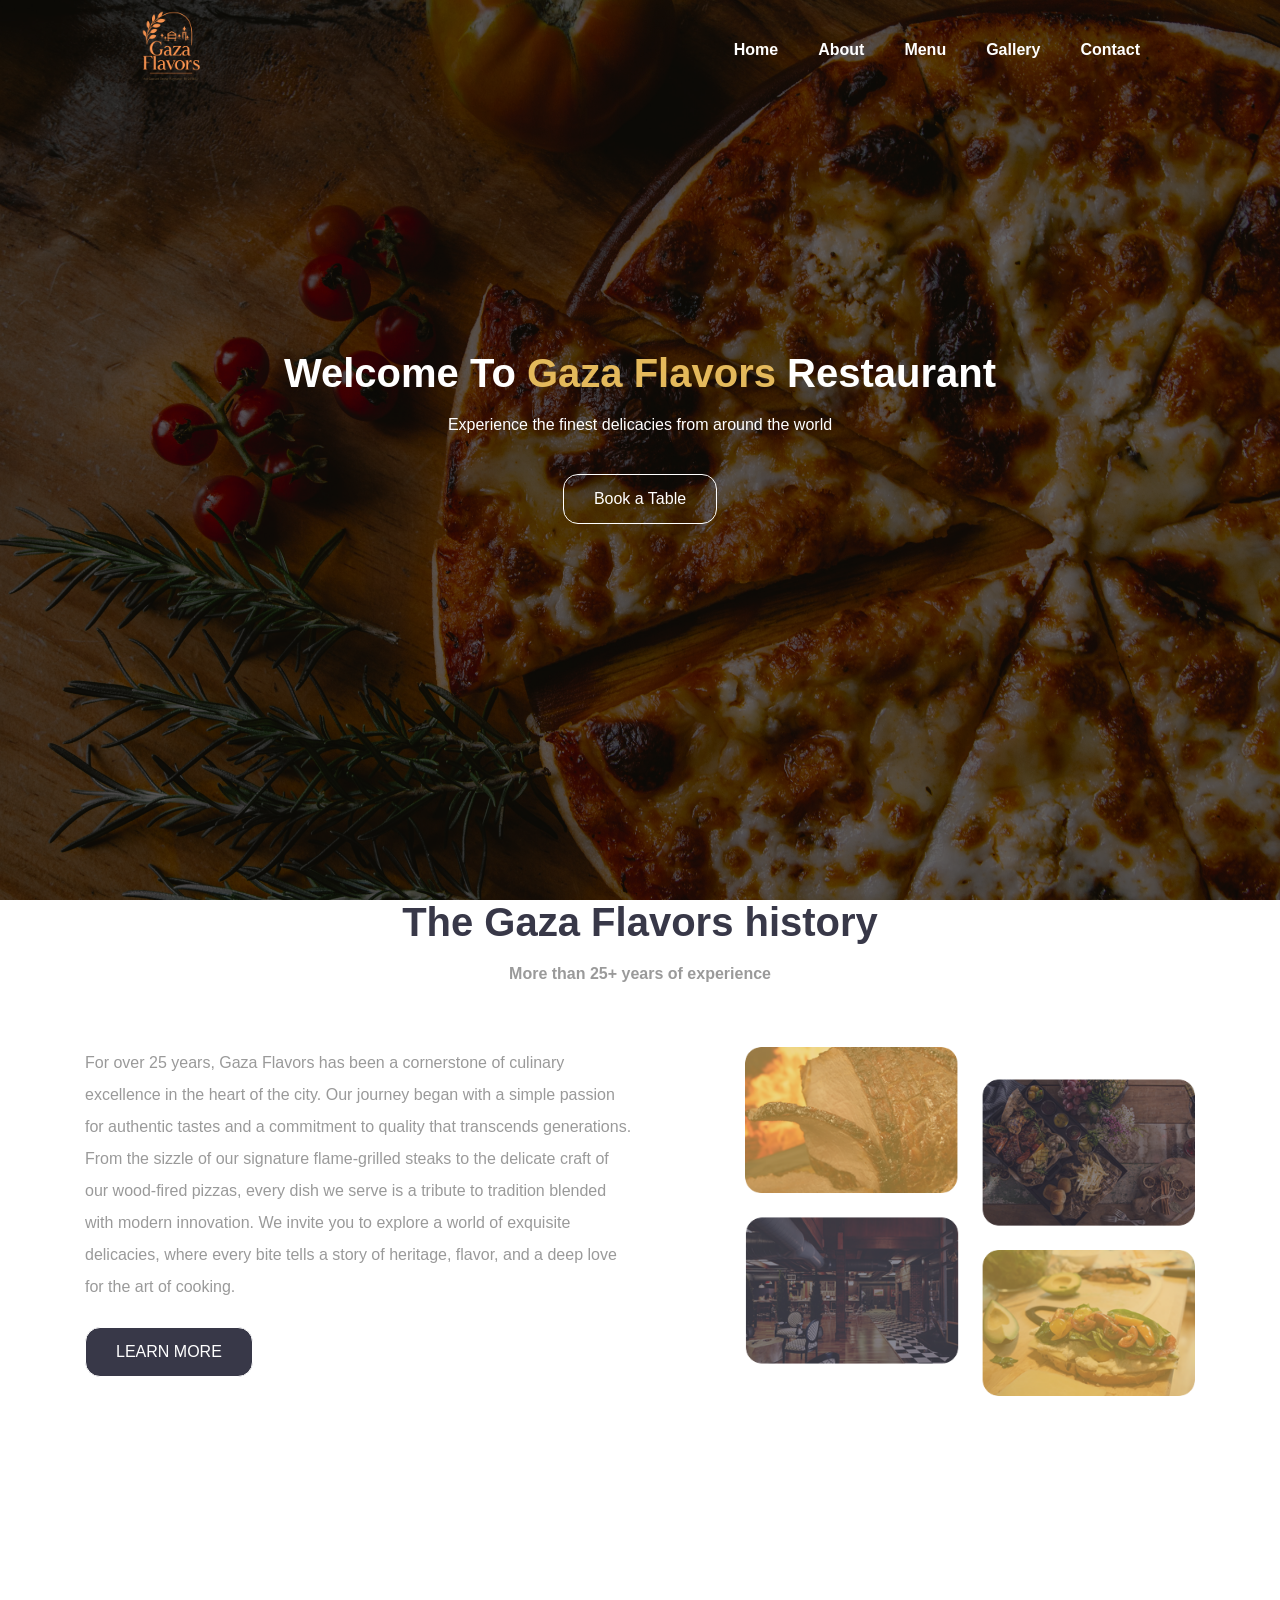
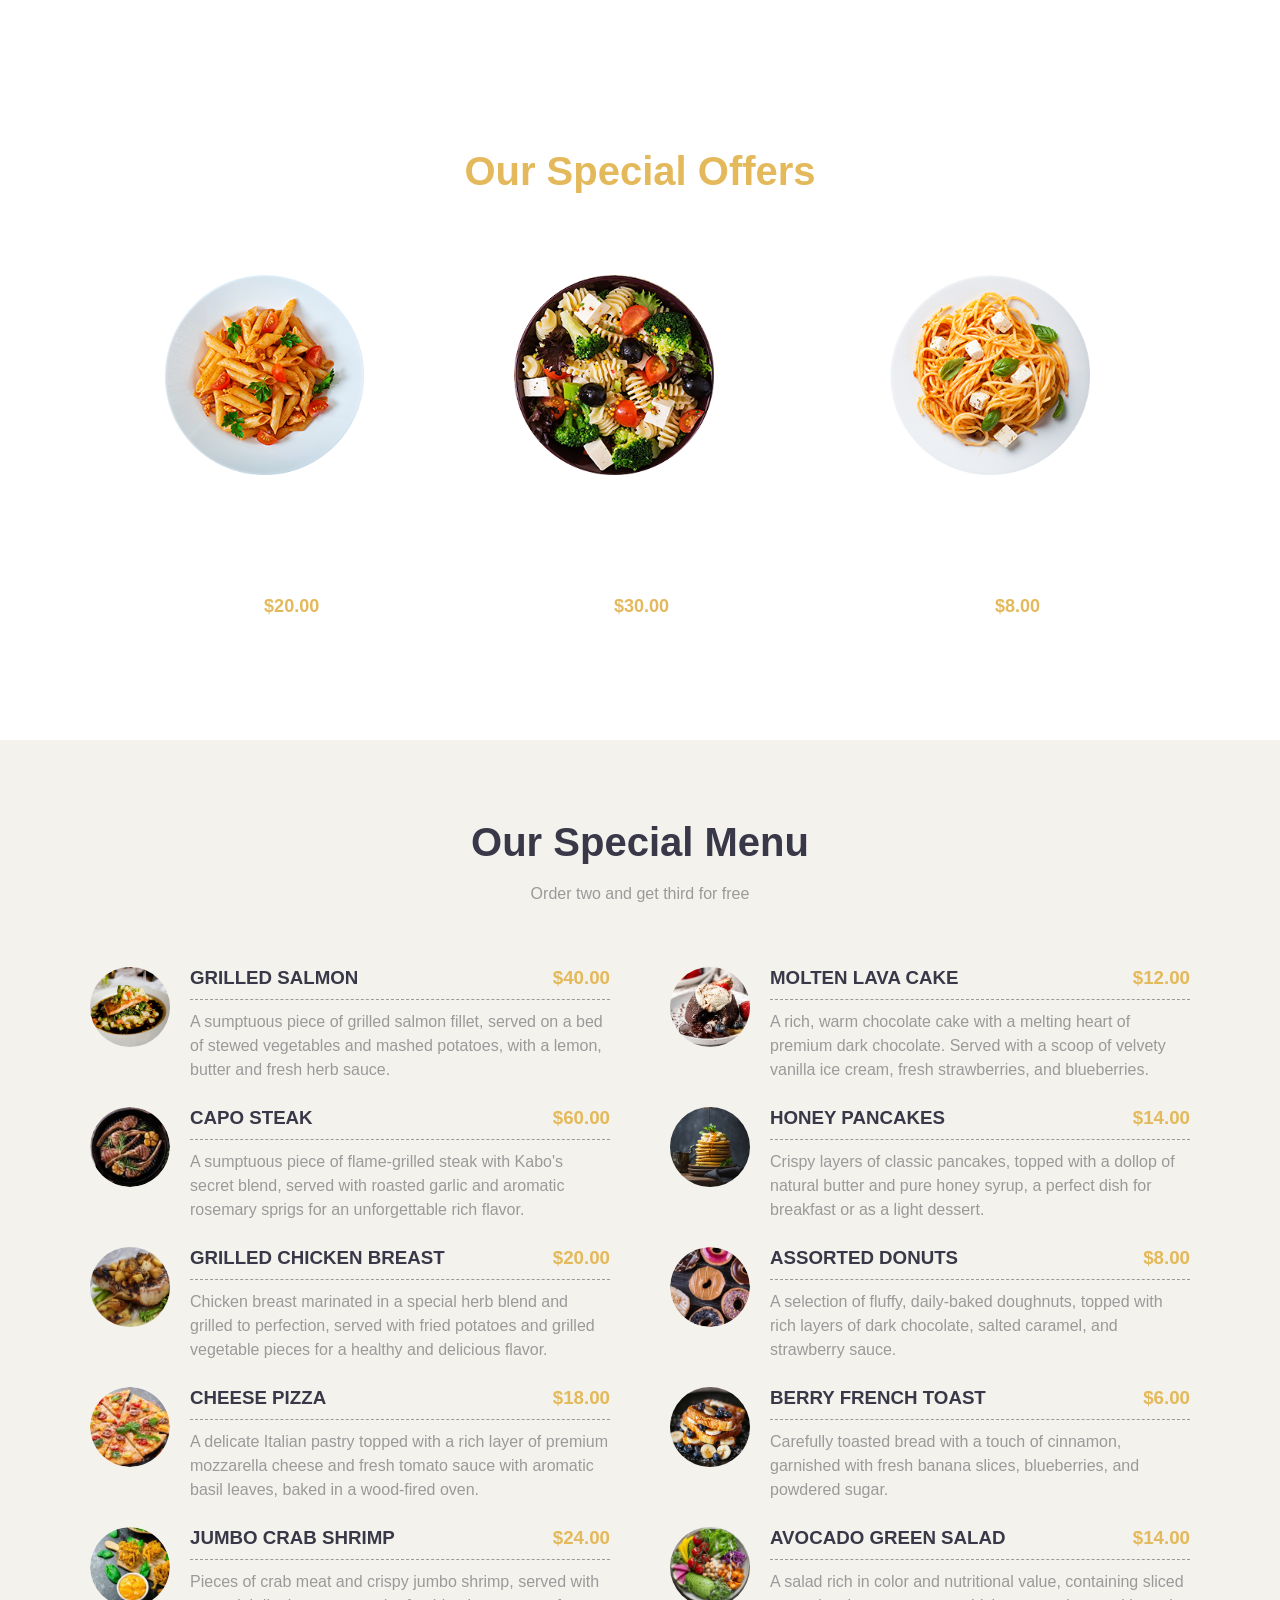
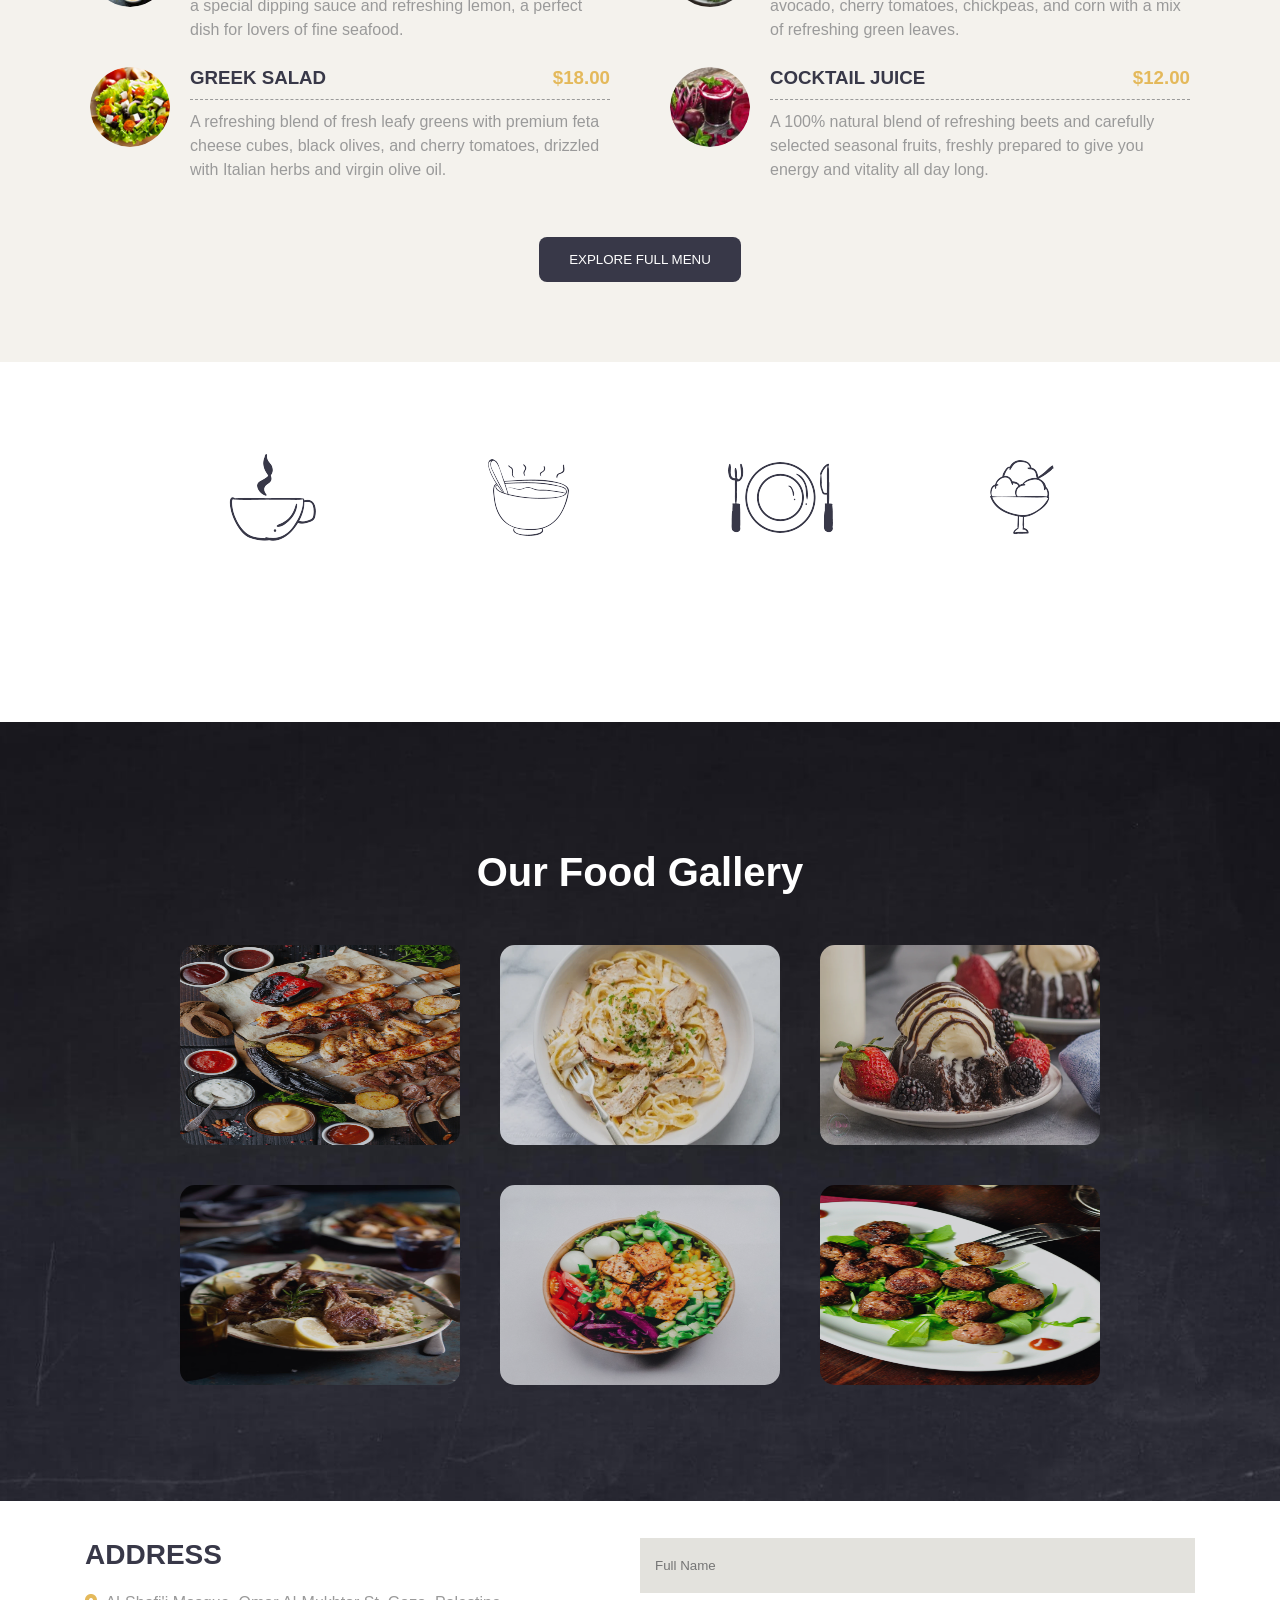
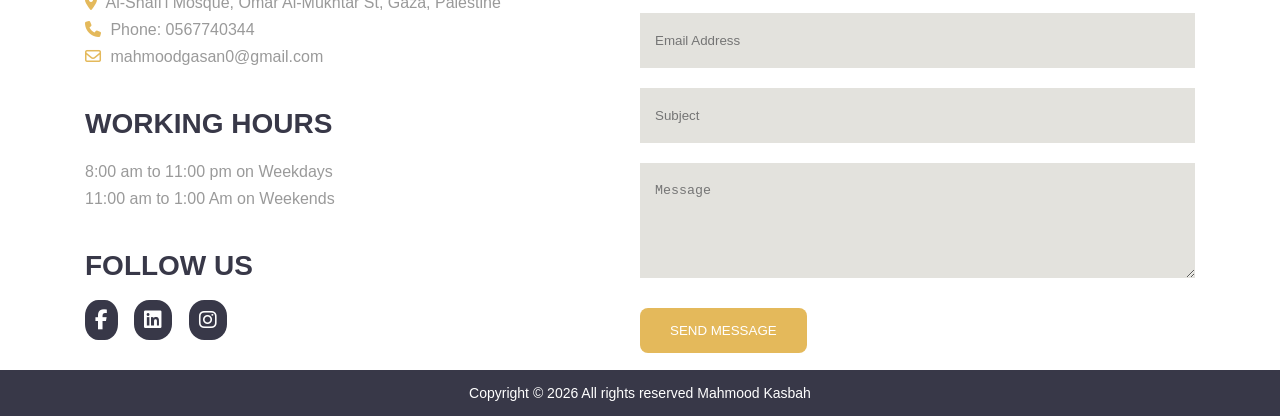
<file: index.html>
<!DOCTYPE html>
<html lang="en">

<head>
    <meta charset="UTF-8">
    <meta name="viewport" content="width=device-width, initial-scale=1.0">
    <title>Gaza Flavors</title>
    <!-- Style Link -->
    <link rel="stylesheet" href="./style.css">
    <!-- Fontawsome -->
    <link rel="stylesheet" href="https://cdnjs.cloudflare.com/ajax/libs/font-awesome/6.3.0/css/all.min.css"
        integrity="sha512-SzlrxWUlpfuzQ+pcUCosxcglQRNAq/DZjVsC0lE40xsADsfeQoEypE+enwcOiGjk/bSuGGKHEyjSoQ1zVisanQ=="
        crossorigin="anonymous" referrerpolicy="no-referrer" />
    <!-- Favicon -->
<link rel="icon" type="image/png" href="./img/favicon-32x32.png">
</head>

<body>

    <header>

        <div class="navbar">
            <img src="./img/logo.png" alt="Gaza Flavors Logo">
            <nav>
                <ul>
                    <li><a href="#home">Home</a></li>
                    <li><a href="#about">About</a></li>
                    <li><a href="#menu">Menu</a></li>
                    <li><a href="#gallery">Gallery</a></li>
                    <li><a href="#contact">Contact</a></li>
                </ul>
            </nav>
        </div>

        <div class="content">
            <h1>Welcome To <span class="primary-text">Gaza Flavors</span> Restaurant</h1>
            <p>Experience the finest delicacies from around the world</p>
            <a href="#contact" class="btn btn-primary">Book a Table</a>
        </div>

    </header>

    <main>

        <section id="about">

            <div class="container">

                <div class="title">
                    <h2>The Gaza Flavors history</h2>
                    <p>More than 25+ years of experience</p>
                </div>

                <div class="about-content">

                    <div>
                        <p>For over 25 years, Gaza Flavors has been a cornerstone of culinary excellence in the heart of
                            the city. Our journey began with a simple passion for authentic tastes and a commitment to
                            quality that transcends generations. From the sizzle of our signature flame-grilled steaks
                            to the delicate craft of our wood-fired pizzas, every dish we serve is a tribute to
                            tradition blended with modern innovation. We invite you to explore a world of exquisite
                            delicacies, where every bite tells a story of heritage, flavor, and a deep love for the art
                            of cooking.</p>

                        <a href="#" class="btn btn-secondary">LEARN MORE</a>
                    </div>

                    <img src="./img/about_img.png" alt="Pizza">
                </div>

            </div>

        </section>

        <section id="offers">

            <div class="container">
                <div class="title">
                    <h2>Our Special Offers</h2>
                    <p>More than 25+ years of experience</p>
                </div>
                <div class="offers-items">
                    <div>
                        <img src="./img/offer1.png" alt="Quattro Pasta">
                        <div>
                            <h3>Quattro Pasta</h3>
                            <p>A wonderful combination of four authentic Italian cheeses with a fresh tomato sauce and
                                aromatic herbs.</p>
                            <p><del>$ 55.00</del> <span class="primary-text">$20.00</span></p>
                        </div>
                    </div>
                    <div>
                        <img src="./img/offer2.png" alt="Vegertarian Pasta">
                        <div>
                            <h3>Vegertarian Pasta</h3>
                            <p>Fresh seasonal vegetables grilled with virgin olive oil, garlic and basil, a healthy and
                                delicious meal.</p>
                            <p><del>$ 40.00</del> <span class="primary-text">$30.00</span></p>
                        </div>
                    </div>

                    <div>
                        <img src="./img/offer3.png" alt="Quattro Pasta">
                        <div>
                            <h3>Gluten-Free Pasta</h3>
                            <p>Gluten-free pasta with a light creamy sauce, perfect for those looking for a healthy
                                option without compromising on taste.</p>
                            <p><del>$ 15.00</del> <span class="primary-text">$8.00</span></p>
                        </div>
                    </div>
                </div>
            </div>
        </section>
        <!-- Menu Section Start -->

        <section id="menu">
            <div class="container">
                <div class="title">
                    <h2>Our Special Menu</h2>
                    <p>Order two and get third for free</p>
                </div>

                <div class="menu-items">
                    <div class="menu-items-left">
                        <div class="menu-item">
                            <img src="./img/food7.jpeg" alt="Grilled Salmon">
                            <div>
                                <h3>GRILLED SALMON <span class="primary-text">$40.00</span></h3>
                                <p>A sumptuous piece of grilled salmon fillet, served on a bed of stewed vegetables and
                                    mashed potatoes, with a lemon, butter and fresh herb sauce.</p>
                            </div>
                        </div>

                        <div class="menu-item">
                            <img src="./img/food4.png" alt="Capo Steak">
                            <div>
                                <h3>CAPO STEAK <span class="primary-text">$60.00</span></h3>
                                <p>A sumptuous piece of flame-grilled steak with Kabo's secret blend, served with
                                    roasted garlic and aromatic rosemary sprigs for an unforgettable rich flavor.</p>
                            </div>
                        </div>

                        <div class="menu-item">
                            <img src="./img/food11.jpeg" alt="Grilled Chicken Breast">
                            <div>
                                <h3>GRILLED CHICKEN BREAST <span class="primary-text">$20.00</span></h3>
                                <p>Chicken breast marinated in a special herb blend and grilled to perfection, served
                                    with fried potatoes and grilled vegetable pieces for a healthy and delicious flavor.
                                </p>
                            </div>
                        </div>

                        <div class="menu-item">
                            <img src="./img/food6.png" alt="Cheese Pizza">
                            <div>
                                <h3>CHEESE PIZZA <span class="primary-text">$18.00</span></h3>
                                <p>A delicate Italian pastry topped with a rich layer of premium mozzarella cheese and
                                    fresh tomato sauce with aromatic basil leaves, baked in a wood-fired oven.</p>
                            </div>
                        </div>

                        <div class="menu-item">
                            <img src="./img/food2.png" alt="Jumbo Crab Shrimp">
                            <div>
                                <h3>JUMBO CRAB SHRIMP <span class="primary-text">$24.00</span></h3>
                                <p>Pieces of crab meat and crispy jumbo shrimp, served with a special dipping sauce and
                                    refreshing lemon, a perfect dish for lovers of fine seafood.</p>
                            </div>
                        </div>

                        <div class="menu-item">
                            <img src="./img/food1.png" alt="Greek Salad">
                            <div>
                                <h3>GREEK SALAD <span class="primary-text">$18.00</span></h3>
                                <p>A refreshing blend of fresh leafy greens with premium feta cheese cubes, black
                                    olives, and cherry tomatoes, drizzled with Italian herbs and virgin olive oil.</p>
                            </div>
                        </div>
                    </div>

                    <div class="menu-items-right">
                        <div class="menu-item">
                            <img src="./img/Molten Lava Cake.jpg" alt="Molten Lava Cake">
                            <div>
                                <h3>MOLTEN LAVA CAKE <span class="primary-text">$12.00</span></h3>
                                <p>A rich, warm chocolate cake with a melting heart of premium dark chocolate. Served
                                    with a scoop of velvety vanilla ice cream, fresh strawberries, and blueberries.</p>
                            </div>
                        </div>

                        <div class="menu-item">
                            <img src="./img/food8.jpeg" alt="Honey Pancakes">
                            <div>
                                <h3>HONEY PANCAKES <span class="primary-text">$14.00</span></h3>
                                <p>Crispy layers of classic pancakes, topped with a dollop of natural butter and pure
                                    honey syrup, a perfect dish for breakfast or as a light dessert.</p>
                            </div>
                        </div>

                        <div class="menu-item">
                            <img src="./img/food5.png" alt="Assorted Donuts">
                            <div>
                                <h3>ASSORTED DONUTS <span class="primary-text">$8.00</span></h3>
                                <p>A selection of fluffy, daily-baked doughnuts, topped with rich layers of dark
                                    chocolate, salted caramel, and strawberry sauce.</p>
                            </div>
                        </div>

                        <div class="menu-item">
                            <img src="./img/food9.jpeg" alt="Berry French Toast">
                            <div>
                                <h3>BERRY FRENCH TOAST <span class="primary-text">$6.00</span></h3>
                                <p>Carefully toasted bread with a touch of cinnamon, garnished with fresh banana slices,
                                    blueberries, and powdered sugar.</p>
                            </div>
                        </div>

                        <div class="menu-item">
                            <img src="./img/food10.jpeg" alt="Avocado Green Salad">
                            <div>
                                <h3>AVOCADO GREEN SALAD <span class="primary-text">$14.00</span></h3>
                                <p>A salad rich in color and nutritional value, containing sliced avocado, cherry
                                    tomatoes, chickpeas, and corn with a mix of refreshing green leaves.</p>
                            </div>
                        </div>

                        <div class="menu-item">
                            <img src="./img/food3.png" alt="Cocktail Juice">
                            <div>
                                <h3>COCKTAIL JUICE <span class="primary-text">$12.00</span></h3>
                                <p>A 100% natural blend of refreshing beets and carefully selected seasonal fruits,
                                    freshly prepared to give you energy and vitality all day long.</p>
                            </div>
                        </div>
                    </div>
                </div>
                <button class="btn btn-third"><a href="#">EXPLORE FULL MENU</a></button>
            </div>
        </section>


        <section id="daytime">
            <div class="container">

                <div class="daytime-items">

                    <div class="daytime-item">
                        <img src="./img/breckfastIcon.png" alt="Breakfast">
                        <h3>Breakfast</h3>
                        <p>8:00 am to 10:00 am</p>
                    </div>
                    <div class="daytime-item">
                        <img src="./img/lunchIcon.png" alt="Lunch">
                        <h3>Lunch</h3>
                        <p>4:00 pm to 7:00 pm</p>
                    </div>
                    <div class="daytime-item">
                        <img src="./img/dinnerIcon.png" alt="Dinner">
                        <h3>Dinner</h3>
                        <p>9:00 pm to 1:00 Am</p>
                    </div>
                    <div class="daytime-item">
                        <img src="./img/dessertIcon.png" alt="dessert">
                        <h3>Dessert</h3>
                        <p>All day</p>
                    </div>
                </div>
            </div>
        </section>


        <!-- Gallery Section Start -->
        <section id="gallery">
            <div class="container">
                <h2>Our Food Gallery</h2>
                <div class="img-gallery">
                    <img src="./img/gallery1.jpeg" alt="gallery1">
                    <img src="./img/gallery2.webp" alt="gallery2">
                    <img src="./img/gallery3.webp" alt="gallery3">
                    <img src="./img/gallery4.jpg" alt="gallery4">
                    <img src="./img/gallery5.jpeg" alt="gallery5">
                    <img src="./img/gallery6.jpeg" alt="gallery6">
                </div>
            </div>
        </section>

        <!-- Contact Section Start -->
        <section id="contact">
            <div class="container">
                <div class="contact-content">
                    <div class="contact-info">
                        <div>
                            <h3>ADDRESS</h3>
                            <p><i class="fa-solid fa-location-dot"></i> Al-Shafi'i Mosque, Omar Al-Mukhtar St, Gaza,
                                Palestine</p>
                            <p><i class="fa-solid fa-phone"></i> Phone: 0567740344</p>
                            <p><i class="fa-regular fa-envelope"></i> mahmoodgasan0@gmail.com</p>
                        </div>
                        <div>
                            <h3>WORKING HOURS</h3>
                            <p>8:00 am to 11:00 pm on Weekdays</p>
                            <p>11:00 am to 1:00 Am on Weekends</p>
                        </div>
                        <div>
                            <h3>FOLLOW US</h3>
                            <a href="https://www.facebook.com/mahmoodgasan0/?locale=ar_AR"><i
                                    class="fa-brands fa-facebook-f"></i></a>
                            <a href="https://www.linkedin.com/in/mahmood-kasdah-2b5b39400/" target="_blank"> <i
                                    class="fa-brands fa-linkedin"></i></a>
                            <a href="https://www.instagram.com/mahmoodkasbah/" target="_blank"><i
                                    class="fa-brands fa-instagram"></i></a>
                        </div>
                    </div>

                    <form>
                        <input type="text" name="Name" id="name" placeholder="Full Name">
                        <input type="email" name="email" id="email" placeholder="Email Address">
                        <input type="text" name="subject" id="subject" placeholder="Subject">
                        <textarea name="message" id="message" cols="30" rows="5" placeholder="Message"></textarea>
                        <button type="submit" class="btn btn-third">SEND MESSAGE</button>
                    </form>

                </div>
            </div>
        </section>
    </main>

    <footer id="footer">
        <p>Copyright &copy; 2026 All rights reserved  Mahmood Kasbah </p>
    </footer>
</body>

</html>
</file>
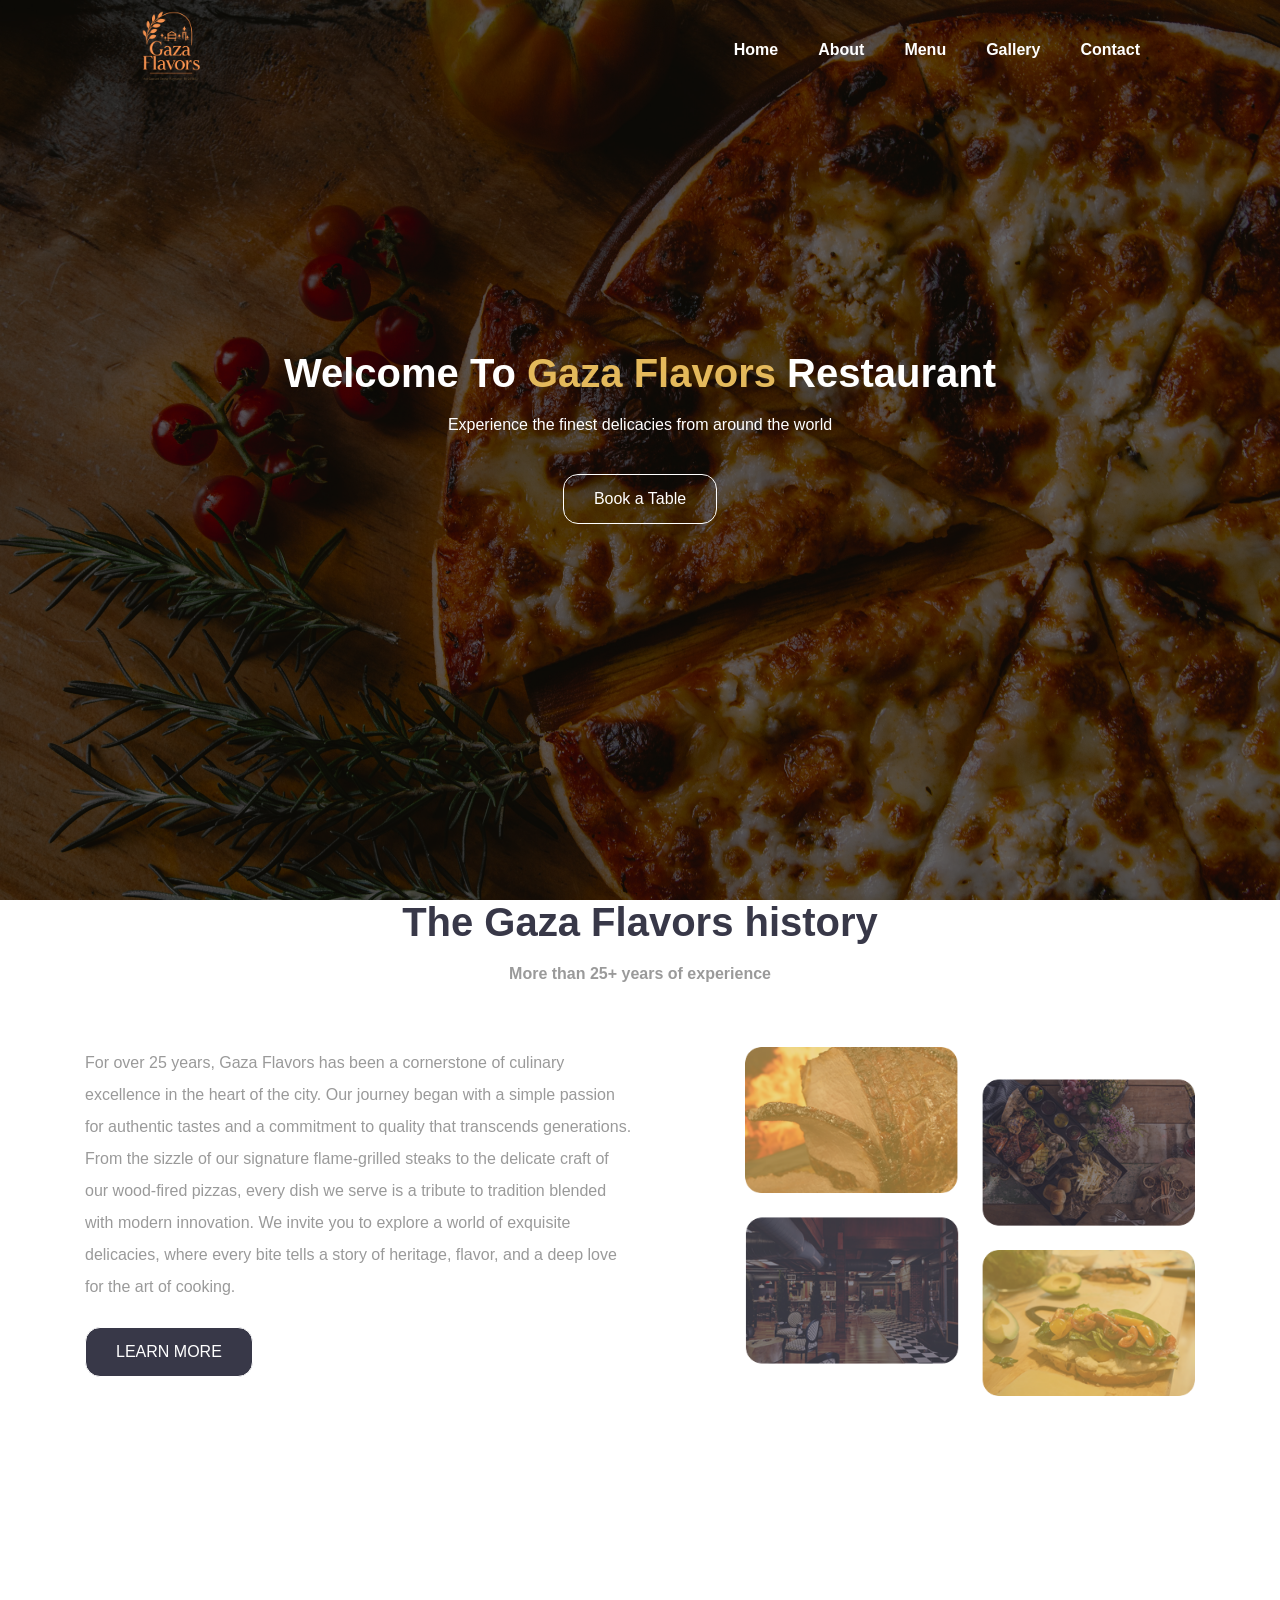
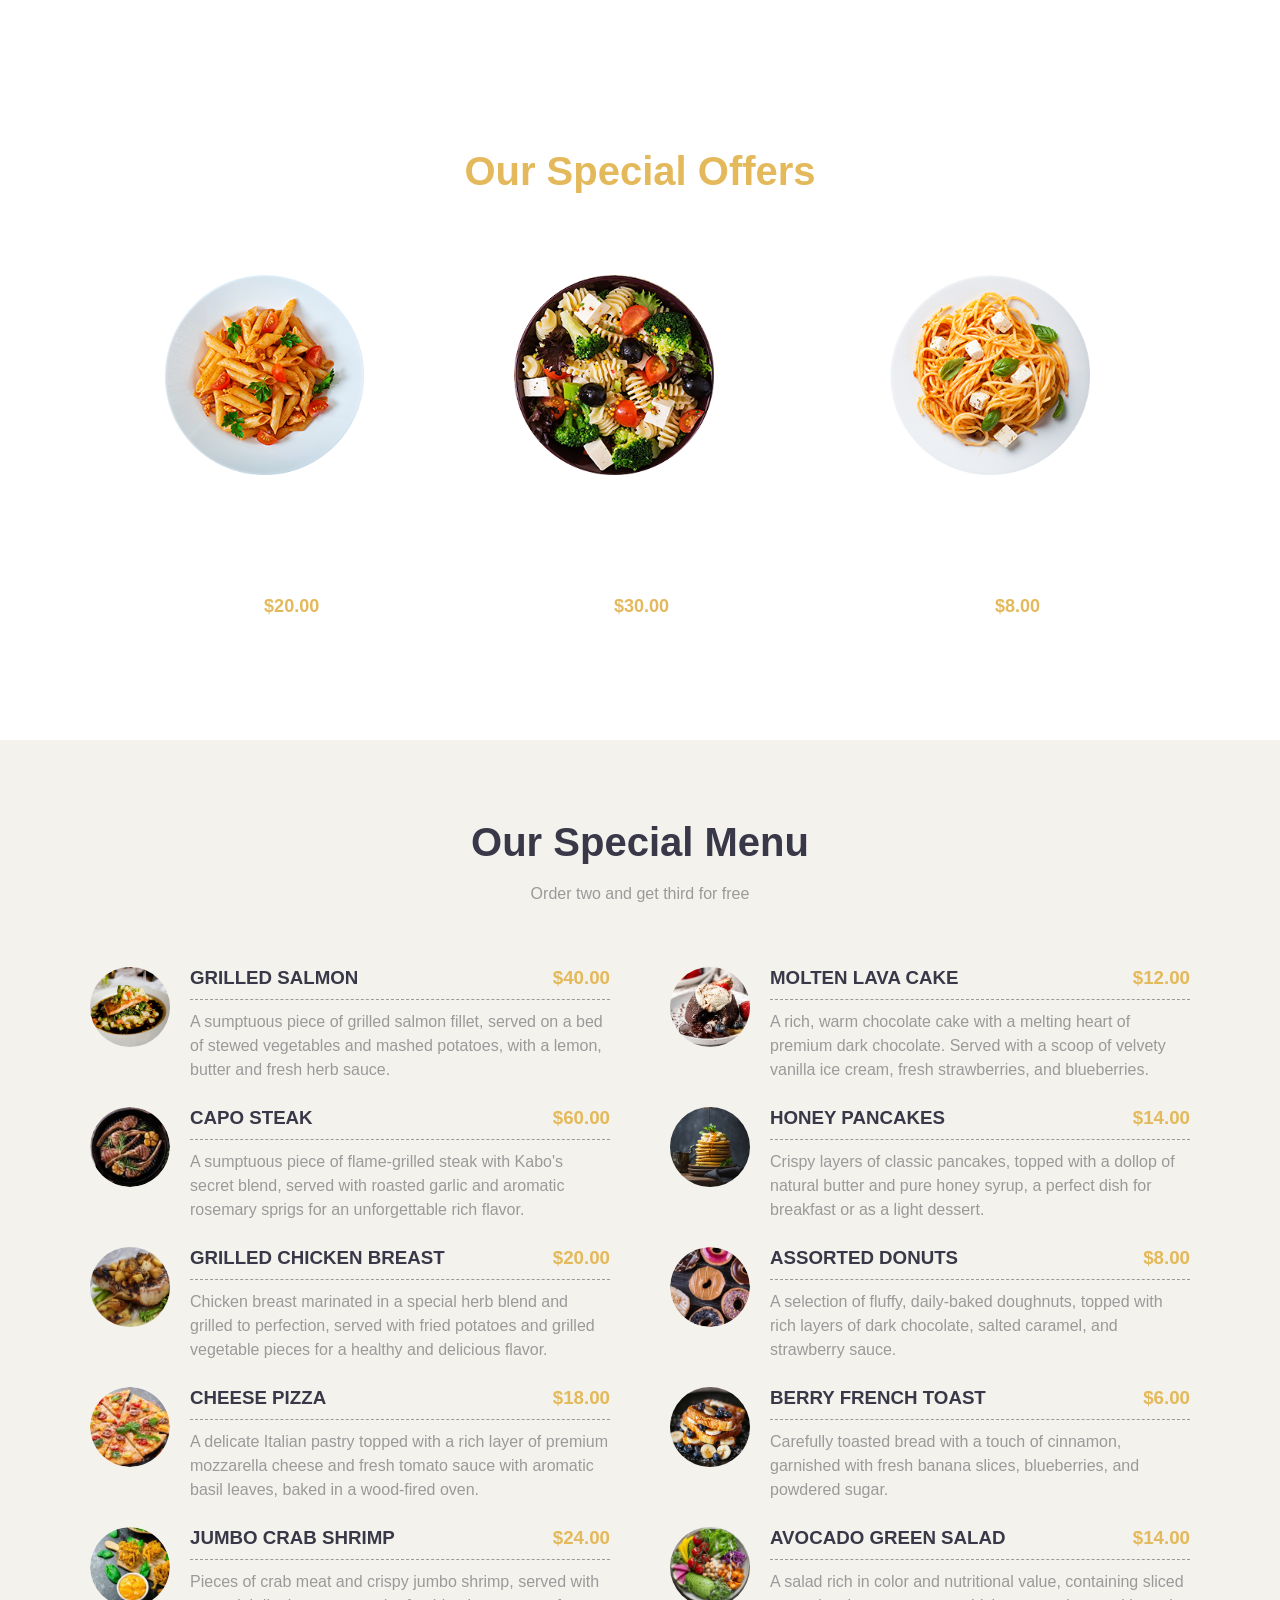
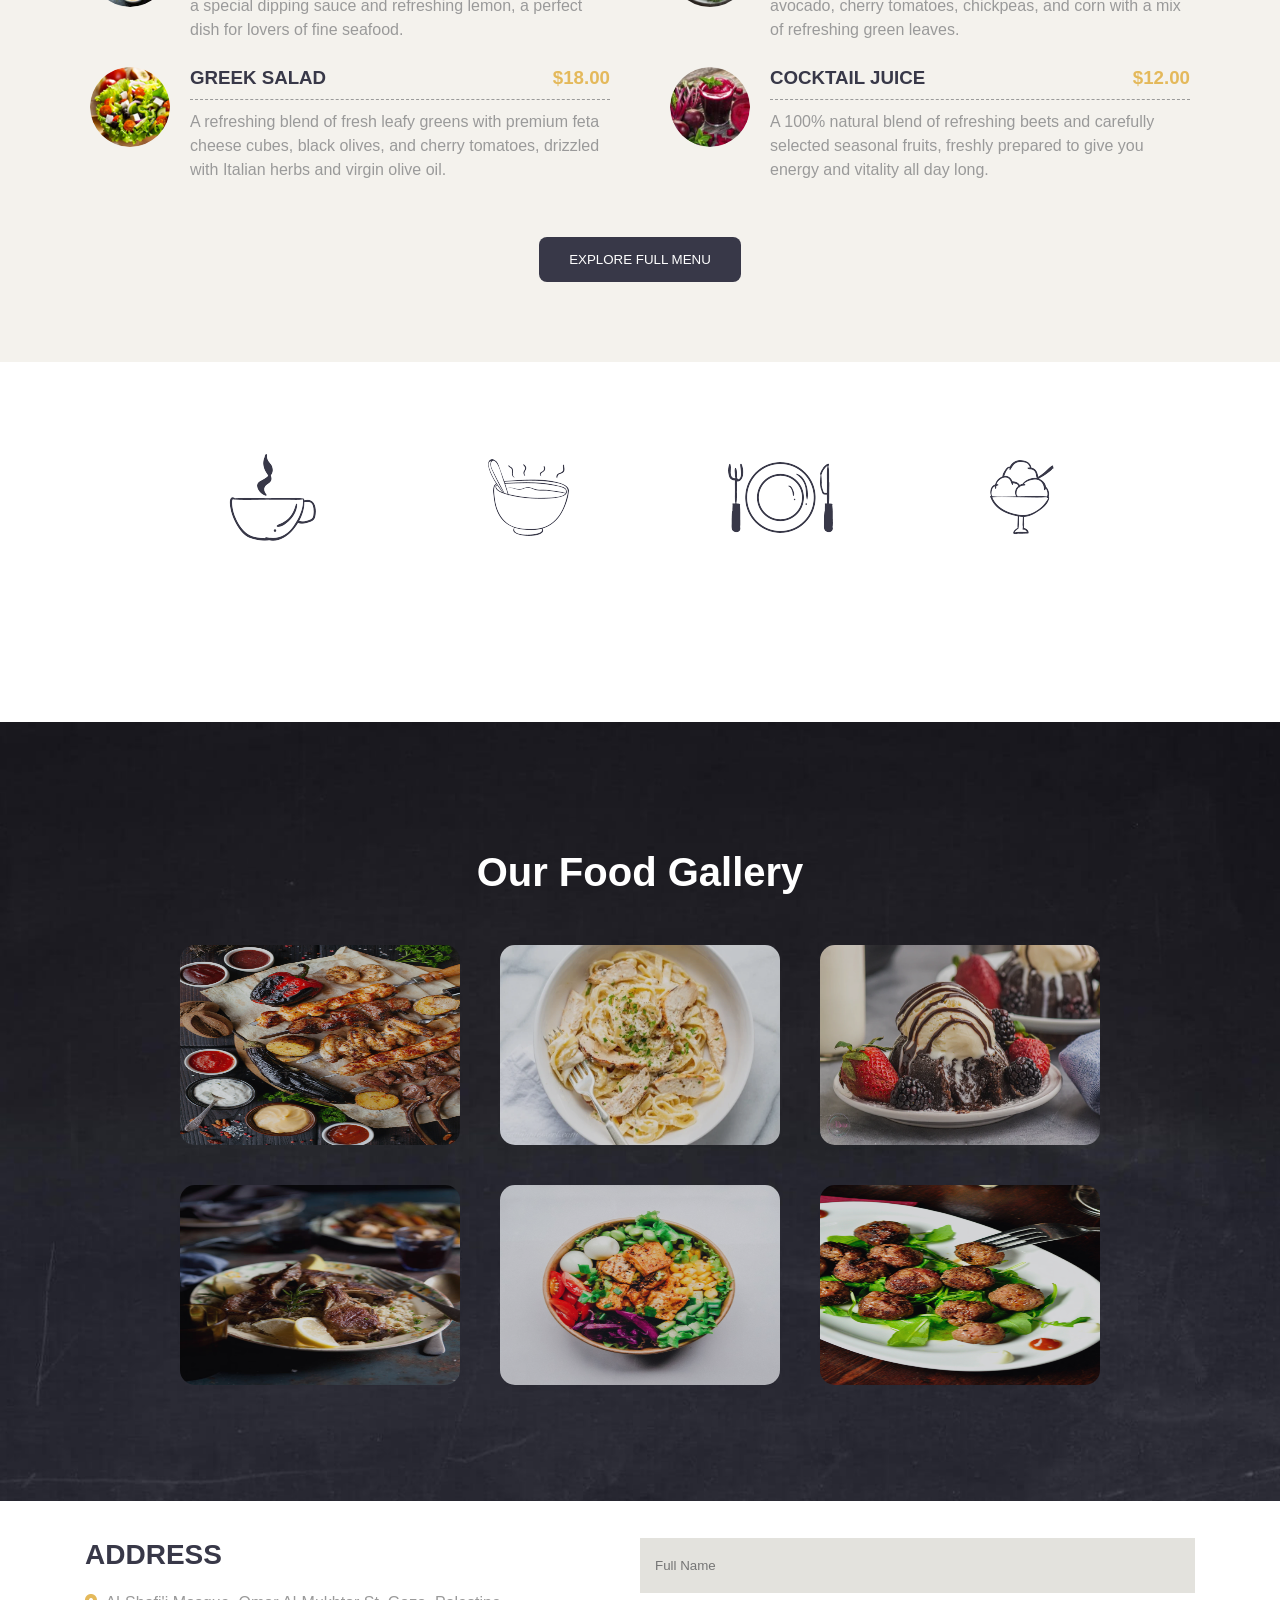
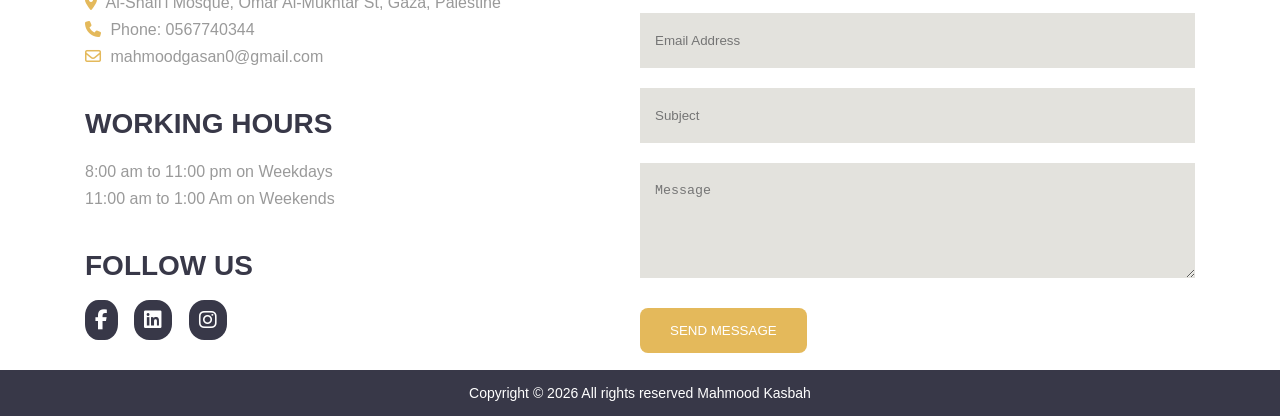
<file: HTML & CSS/Gaza-Flavors/index.html>
<!DOCTYPE html>
<html lang="en">

<head>
    <meta charset="UTF-8">
    <meta name="viewport" content="width=device-width, initial-scale=1.0">
    <title>Gaza Flavors</title>
    <!-- Style Link -->
    <link rel="stylesheet" href="./style.css">
    <!-- Fontawsome -->
    <link rel="stylesheet" href="https://cdnjs.cloudflare.com/ajax/libs/font-awesome/6.3.0/css/all.min.css"
        integrity="sha512-SzlrxWUlpfuzQ+pcUCosxcglQRNAq/DZjVsC0lE40xsADsfeQoEypE+enwcOiGjk/bSuGGKHEyjSoQ1zVisanQ=="
        crossorigin="anonymous" referrerpolicy="no-referrer" />
    <!-- Favicon -->
<link rel="icon" type="image/png" href="./img/favicon-32x32.png">
</head>

<body>

    <header>

        <div class="navbar">
            <img src="./img/logo.png" alt="Gaza Flavors Logo">
            <nav>
                <ul>
                    <li><a href="#home">Home</a></li>
                    <li><a href="#about">About</a></li>
                    <li><a href="#menu">Menu</a></li>
                    <li><a href="#gallery">Gallery</a></li>
                    <li><a href="#contact">Contact</a></li>
                </ul>
            </nav>
        </div>

        <div class="content">
            <h1>Welcome To <span class="primary-text">Gaza Flavors</span> Restaurant</h1>
            <p>Experience the finest delicacies from around the world</p>
            <a href="#contact" class="btn btn-primary">Book a Table</a>
        </div>

    </header>

    <main>

        <section id="about">

            <div class="container">

                <div class="title">
                    <h2>The Gaza Flavors history</h2>
                    <p>More than 25+ years of experience</p>
                </div>

                <div class="about-content">

                    <div>
                        <p>For over 25 years, Gaza Flavors has been a cornerstone of culinary excellence in the heart of
                            the city. Our journey began with a simple passion for authentic tastes and a commitment to
                            quality that transcends generations. From the sizzle of our signature flame-grilled steaks
                            to the delicate craft of our wood-fired pizzas, every dish we serve is a tribute to
                            tradition blended with modern innovation. We invite you to explore a world of exquisite
                            delicacies, where every bite tells a story of heritage, flavor, and a deep love for the art
                            of cooking.</p>

                        <a href="#" class="btn btn-secondary">LEARN MORE</a>
                    </div>

                    <img src="./img/about_img.png" alt="Pizza">
                </div>

            </div>

        </section>

        <section id="offers">

            <div class="container">
                <div class="title">
                    <h2>Our Special Offers</h2>
                    <p>More than 25+ years of experience</p>
                </div>
                <div class="offers-items">
                    <div>
                        <img src="./img/offer1.png" alt="Quattro Pasta">
                        <div>
                            <h3>Quattro Pasta</h3>
                            <p>A wonderful combination of four authentic Italian cheeses with a fresh tomato sauce and
                                aromatic herbs.</p>
                            <p><del>$ 55.00</del> <span class="primary-text">$20.00</span></p>
                        </div>
                    </div>
                    <div>
                        <img src="./img/offer2.png" alt="Vegertarian Pasta">
                        <div>
                            <h3>Vegertarian Pasta</h3>
                            <p>Fresh seasonal vegetables grilled with virgin olive oil, garlic and basil, a healthy and
                                delicious meal.</p>
                            <p><del>$ 40.00</del> <span class="primary-text">$30.00</span></p>
                        </div>
                    </div>

                    <div>
                        <img src="./img/offer3.png" alt="Quattro Pasta">
                        <div>
                            <h3>Gluten-Free Pasta</h3>
                            <p>Gluten-free pasta with a light creamy sauce, perfect for those looking for a healthy
                                option without compromising on taste.</p>
                            <p><del>$ 15.00</del> <span class="primary-text">$8.00</span></p>
                        </div>
                    </div>
                </div>
            </div>
        </section>
        <!-- Menu Section Start -->

        <section id="menu">
            <div class="container">
                <div class="title">
                    <h2>Our Special Menu</h2>
                    <p>Order two and get third for free</p>
                </div>

                <div class="menu-items">
                    <div class="menu-items-left">
                        <div class="menu-item">
                            <img src="./img/food7.jpeg" alt="Grilled Salmon">
                            <div>
                                <h3>GRILLED SALMON <span class="primary-text">$40.00</span></h3>
                                <p>A sumptuous piece of grilled salmon fillet, served on a bed of stewed vegetables and
                                    mashed potatoes, with a lemon, butter and fresh herb sauce.</p>
                            </div>
                        </div>

                        <div class="menu-item">
                            <img src="./img/food4.png" alt="Capo Steak">
                            <div>
                                <h3>CAPO STEAK <span class="primary-text">$60.00</span></h3>
                                <p>A sumptuous piece of flame-grilled steak with Kabo's secret blend, served with
                                    roasted garlic and aromatic rosemary sprigs for an unforgettable rich flavor.</p>
                            </div>
                        </div>

                        <div class="menu-item">
                            <img src="./img/food11.jpeg" alt="Grilled Chicken Breast">
                            <div>
                                <h3>GRILLED CHICKEN BREAST <span class="primary-text">$20.00</span></h3>
                                <p>Chicken breast marinated in a special herb blend and grilled to perfection, served
                                    with fried potatoes and grilled vegetable pieces for a healthy and delicious flavor.
                                </p>
                            </div>
                        </div>

                        <div class="menu-item">
                            <img src="./img/food6.png" alt="Cheese Pizza">
                            <div>
                                <h3>CHEESE PIZZA <span class="primary-text">$18.00</span></h3>
                                <p>A delicate Italian pastry topped with a rich layer of premium mozzarella cheese and
                                    fresh tomato sauce with aromatic basil leaves, baked in a wood-fired oven.</p>
                            </div>
                        </div>

                        <div class="menu-item">
                            <img src="./img/food2.png" alt="Jumbo Crab Shrimp">
                            <div>
                                <h3>JUMBO CRAB SHRIMP <span class="primary-text">$24.00</span></h3>
                                <p>Pieces of crab meat and crispy jumbo shrimp, served with a special dipping sauce and
                                    refreshing lemon, a perfect dish for lovers of fine seafood.</p>
                            </div>
                        </div>

                        <div class="menu-item">
                            <img src="./img/food1.png" alt="Greek Salad">
                            <div>
                                <h3>GREEK SALAD <span class="primary-text">$18.00</span></h3>
                                <p>A refreshing blend of fresh leafy greens with premium feta cheese cubes, black
                                    olives, and cherry tomatoes, drizzled with Italian herbs and virgin olive oil.</p>
                            </div>
                        </div>
                    </div>

                    <div class="menu-items-right">
                        <div class="menu-item">
                            <img src="./img/Molten Lava Cake.jpg" alt="Molten Lava Cake">
                            <div>
                                <h3>MOLTEN LAVA CAKE <span class="primary-text">$12.00</span></h3>
                                <p>A rich, warm chocolate cake with a melting heart of premium dark chocolate. Served
                                    with a scoop of velvety vanilla ice cream, fresh strawberries, and blueberries.</p>
                            </div>
                        </div>

                        <div class="menu-item">
                            <img src="./img/food8.jpeg" alt="Honey Pancakes">
                            <div>
                                <h3>HONEY PANCAKES <span class="primary-text">$14.00</span></h3>
                                <p>Crispy layers of classic pancakes, topped with a dollop of natural butter and pure
                                    honey syrup, a perfect dish for breakfast or as a light dessert.</p>
                            </div>
                        </div>

                        <div class="menu-item">
                            <img src="./img/food5.png" alt="Assorted Donuts">
                            <div>
                                <h3>ASSORTED DONUTS <span class="primary-text">$8.00</span></h3>
                                <p>A selection of fluffy, daily-baked doughnuts, topped with rich layers of dark
                                    chocolate, salted caramel, and strawberry sauce.</p>
                            </div>
                        </div>

                        <div class="menu-item">
                            <img src="./img/food9.jpeg" alt="Berry French Toast">
                            <div>
                                <h3>BERRY FRENCH TOAST <span class="primary-text">$6.00</span></h3>
                                <p>Carefully toasted bread with a touch of cinnamon, garnished with fresh banana slices,
                                    blueberries, and powdered sugar.</p>
                            </div>
                        </div>

                        <div class="menu-item">
                            <img src="./img/food10.jpeg" alt="Avocado Green Salad">
                            <div>
                                <h3>AVOCADO GREEN SALAD <span class="primary-text">$14.00</span></h3>
                                <p>A salad rich in color and nutritional value, containing sliced avocado, cherry
                                    tomatoes, chickpeas, and corn with a mix of refreshing green leaves.</p>
                            </div>
                        </div>

                        <div class="menu-item">
                            <img src="./img/food3.png" alt="Cocktail Juice">
                            <div>
                                <h3>COCKTAIL JUICE <span class="primary-text">$12.00</span></h3>
                                <p>A 100% natural blend of refreshing beets and carefully selected seasonal fruits,
                                    freshly prepared to give you energy and vitality all day long.</p>
                            </div>
                        </div>
                    </div>
                </div>
                <button class="btn btn-third"><a href="#">EXPLORE FULL MENU</a></button>
            </div>
        </section>


        <section id="daytime">
            <div class="container">

                <div class="daytime-items">

                    <div class="daytime-item">
                        <img src="./img/breckfastIcon.png" alt="Breakfast">
                        <h3>Breakfast</h3>
                        <p>8:00 am to 10:00 am</p>
                    </div>
                    <div class="daytime-item">
                        <img src="./img/lunchIcon.png" alt="Lunch">
                        <h3>Lunch</h3>
                        <p>4:00 pm to 7:00 pm</p>
                    </div>
                    <div class="daytime-item">
                        <img src="./img/dinnerIcon.png" alt="Dinner">
                        <h3>Dinner</h3>
                        <p>9:00 pm to 1:00 Am</p>
                    </div>
                    <div class="daytime-item">
                        <img src="./img/dessertIcon.png" alt="dessert">
                        <h3>Dessert</h3>
                        <p>All day</p>
                    </div>
                </div>
            </div>
        </section>


        <!-- Gallery Section Start -->
        <section id="gallery">
            <div class="container">
                <h2>Our Food Gallery</h2>
                <div class="img-gallery">
                    <img src="./img/gallery1.jpeg" alt="gallery1">
                    <img src="./img/gallery2.webp" alt="gallery2">
                    <img src="./img/gallery3.webp" alt="gallery3">
                    <img src="./img/gallery4.jpg" alt="gallery4">
                    <img src="./img/gallery5.jpeg" alt="gallery5">
                    <img src="./img/gallery6.jpeg" alt="gallery6">
                </div>
            </div>
        </section>

        <!-- Contact Section Start -->
        <section id="contact">
            <div class="container">
                <div class="contact-content">
                    <div class="contact-info">
                        <div>
                            <h3>ADDRESS</h3>
                            <p><i class="fa-solid fa-location-dot"></i> Al-Shafi'i Mosque, Omar Al-Mukhtar St, Gaza,
                                Palestine</p>
                            <p><i class="fa-solid fa-phone"></i> Phone: 0567740344</p>
                            <p><i class="fa-regular fa-envelope"></i> mahmoodgasan0@gmail.com</p>
                        </div>
                        <div>
                            <h3>WORKING HOURS</h3>
                            <p>8:00 am to 11:00 pm on Weekdays</p>
                            <p>11:00 am to 1:00 Am on Weekends</p>
                        </div>
                        <div>
                            <h3>FOLLOW US</h3>
                            <a href="https://www.facebook.com/mahmoodgasan0/?locale=ar_AR"><i
                                    class="fa-brands fa-facebook-f"></i></a>
                            <a href="https://www.linkedin.com/in/mahmood-kasdah-2b5b39400/" target="_blank"> <i
                                    class="fa-brands fa-linkedin"></i></a>
                            <a href="https://www.instagram.com/mahmoodkasbah/" target="_blank"><i
                                    class="fa-brands fa-instagram"></i></a>
                        </div>
                    </div>

                    <form>
                        <input type="text" name="Name" id="name" placeholder="Full Name">
                        <input type="email" name="email" id="email" placeholder="Email Address">
                        <input type="text" name="subject" id="subject" placeholder="Subject">
                        <textarea name="message" id="message" cols="30" rows="5" placeholder="Message"></textarea>
                        <button type="submit" class="btn btn-third">SEND MESSAGE</button>
                    </form>

                </div>
            </div>
        </section>
    </main>

    <footer id="footer">
        <p>Copyright &copy; 2026 All rights reserved  Mahmood Kasbah </p>
    </footer>
</body>

</html>
</file>
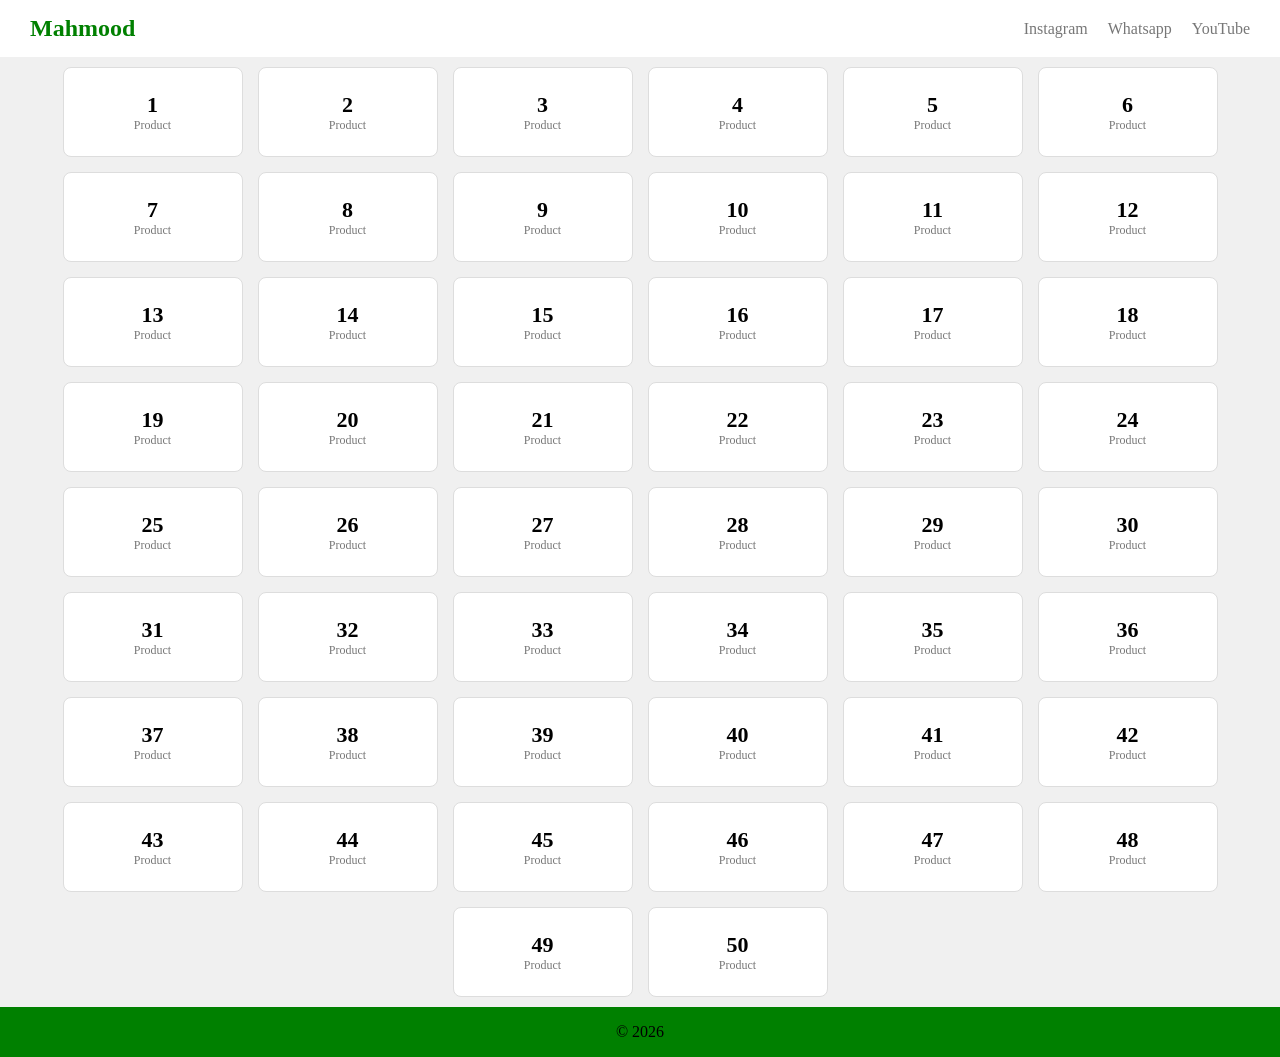
<file: JavaScript/js-dom-practice/index.html>
<!doctype html>
<html lang="en">
  <head>
    <meta charset="UTF-8" />
    <meta name="viewport" content="width=device-width, initial-scale=1.0" />
    <title>Document</title>
  </head>
  <body>
    <script src="script.js"></script>
  </body>
</html>
</file>
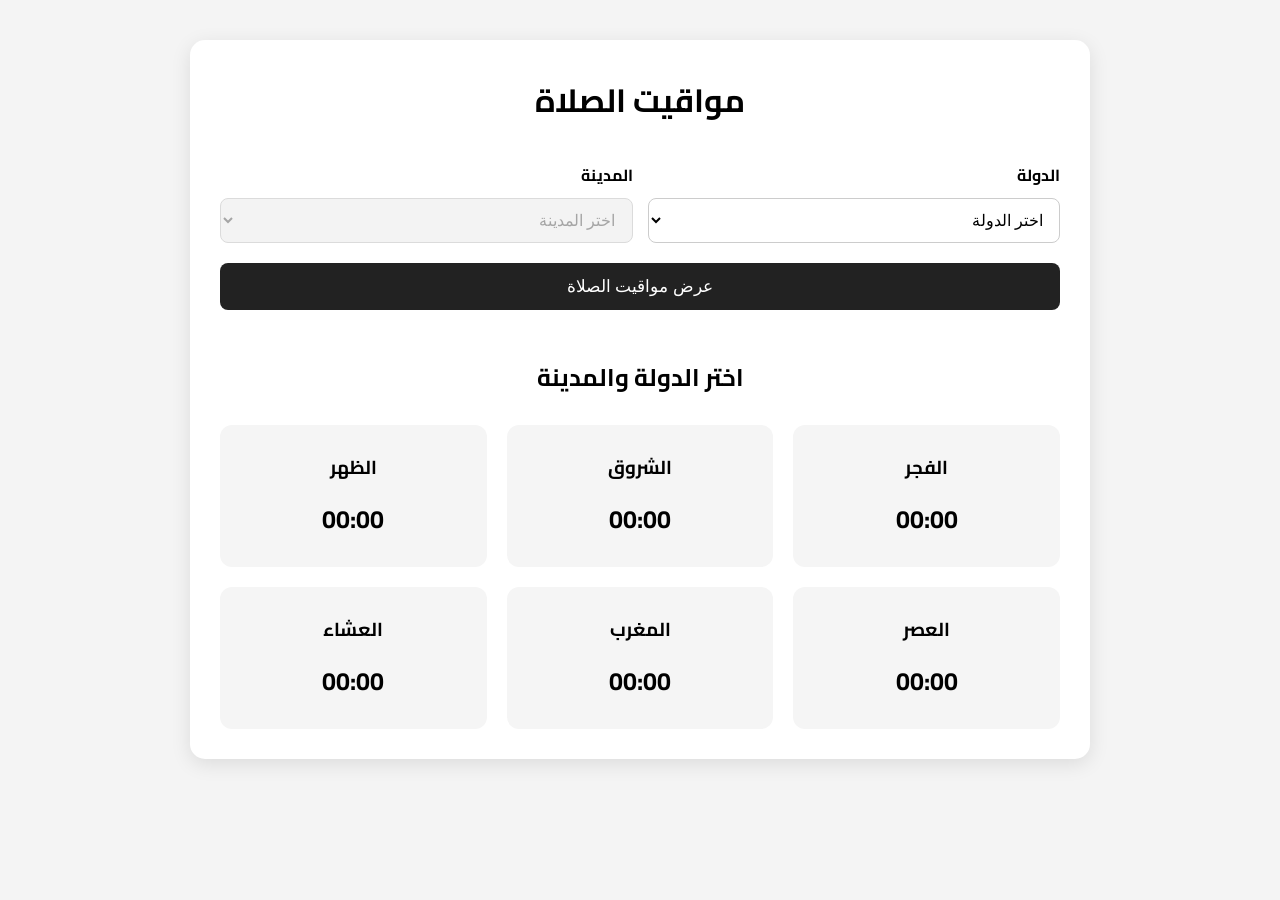
<file: JavaScript/prayer-times-main/index.html>
<!DOCTYPE html>
<html lang="ar" dir="rtl">

<head>
    <meta charset="UTF-8">
    <meta name="viewport" content="width=device-width, initial-scale=1.0">

    <title>مواقيت الصلاة</title>

    <link rel="stylesheet" href="style.css">
</head>

<body>

    <div class="container">

        <h1>مواقيت الصلاة</h1>

        <!-- اختيار الدولة والمدينة -->
        <div class="form">

            <div class="input-group">
                <label for="country">الدولة</label>
                <select id="country">
                    <option value="" disabled selected>اختر الدولة</option>
                </select>
            </div>

            <div class="input-group">
                <label for="city">المدينة</label>
                <select id="city" disabled>
                    <option value="">اختر المدينة</option>
                </select>
            </div>

        </div>

        <button id="btn" type="button">عرض مواقيت الصلاة</button>

        <!-- Loading -->
        <p id="loading" aria-live="polite">جاري تحميل المواقيت...</p>

        <!-- Error -->
        <p id="error" aria-live="assertive"></p>

        <!-- المكان والتاريخ -->
        <div class="info">
            <h2 id="location">اختر الدولة والمدينة</h2>
            <p id="date"></p>
        </div>

        <!-- مواقيت الصلاة -->
        <div class="prayer-times">

            <div class="prayer">
                <h3>الفجر</h3>
                <p id="fajr">00:00</p>
            </div>

            <div class="prayer">
                <h3>الشروق</h3>
                <p id="sunrise">00:00</p>
            </div>

            <div class="prayer">
                <h3>الظهر</h3>
                <p id="dhuhr">00:00</p>
            </div>

            <div class="prayer">
                <h3>العصر</h3>
                <p id="asr">00:00</p>
            </div>

            <div class="prayer">
                <h3>المغرب</h3>
                <p id="maghrib">00:00</p>
            </div>

            <div class="prayer">
                <h3>العشاء</h3>
                <p id="isha">00:00</p>
            </div>

        </div>

    </div>


    <script src="script.js"></script>

</body>

</html>
</file>
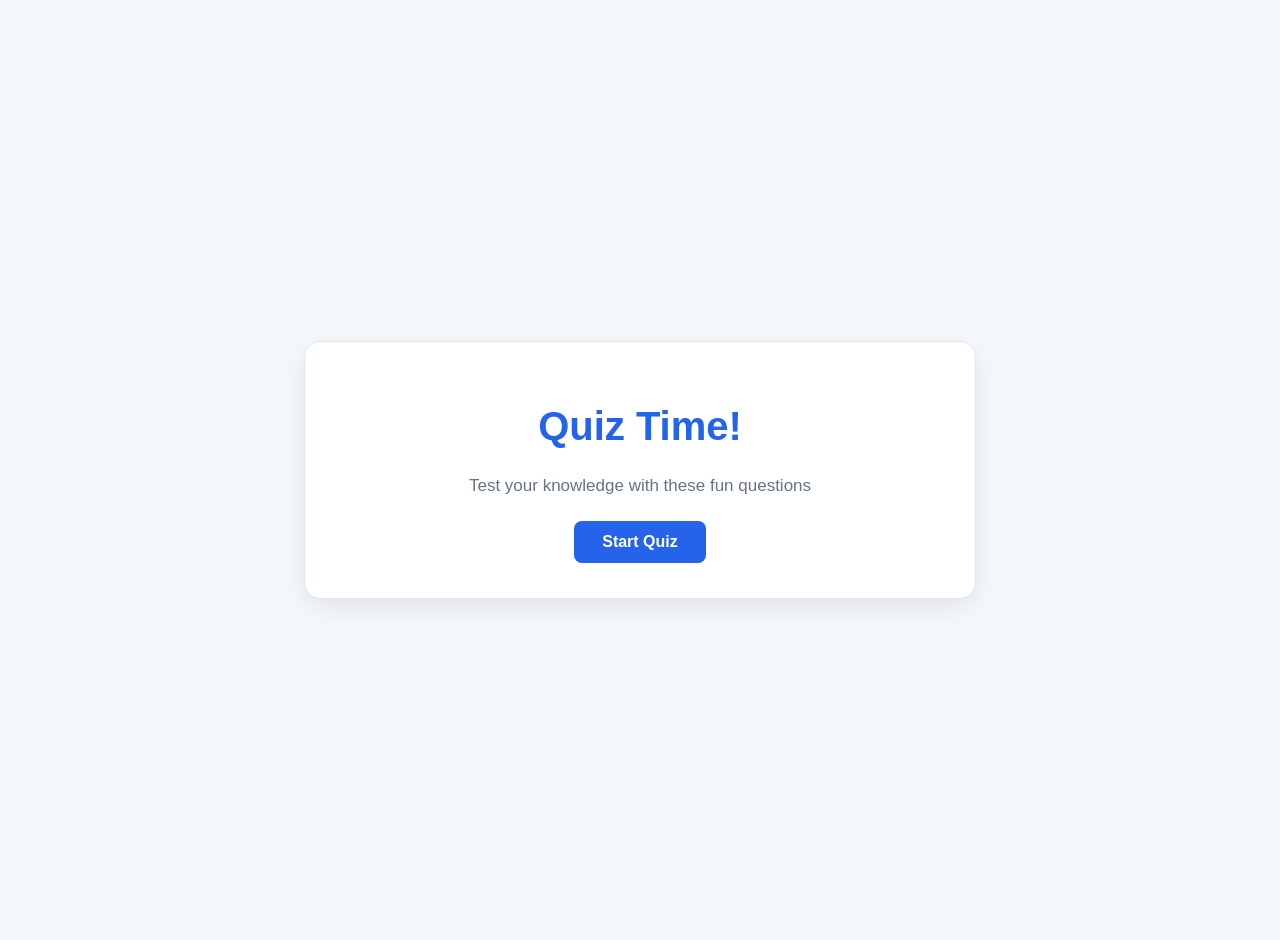
<file: JavaScript/quiz-game/index.html>
<!DOCTYPE html>
<html lang="en">
<head>
  <meta charset="UTF-8" />
  <meta name="viewport" content="width=device-width, initial-scale=1.0" />
  <title>Quiz Game</title>
  <link rel="stylesheet" href="style.css" />
</head>
<body>
  <!-- صفحة البداية -->
  <div class="quiz-container" id="start-page">
    <h1>Quiz Time!</h1>
    <p>Test your knowledge with these fun questions</p>
    <button id="start-button">Start Quiz</button>
  </div>

  <!-- صفحة الأسئلة -->
  <div class="quiz-container" id="quiz-page" style="display: none;">
    <h1 id="question">Question</h1>

    <div class="quiz-info">
      <span>Question <span id="current-question">1</span> of <span id="total-questions">10</span></span>
      <span>Score: <span id="score">0</span></span>
    </div>

    <div id="answers-container">
      <button class="answer-button">Answer 1</button>
      <button class="answer-button">Answer 2</button>
      <button class="answer-button">Answer 3</button>
      <button class="answer-button">Answer 4</button>
    </div>

    <button id="next-button">Next</button>
  </div>

  <script src="script.js"></script>
</body>
</html>
</file>
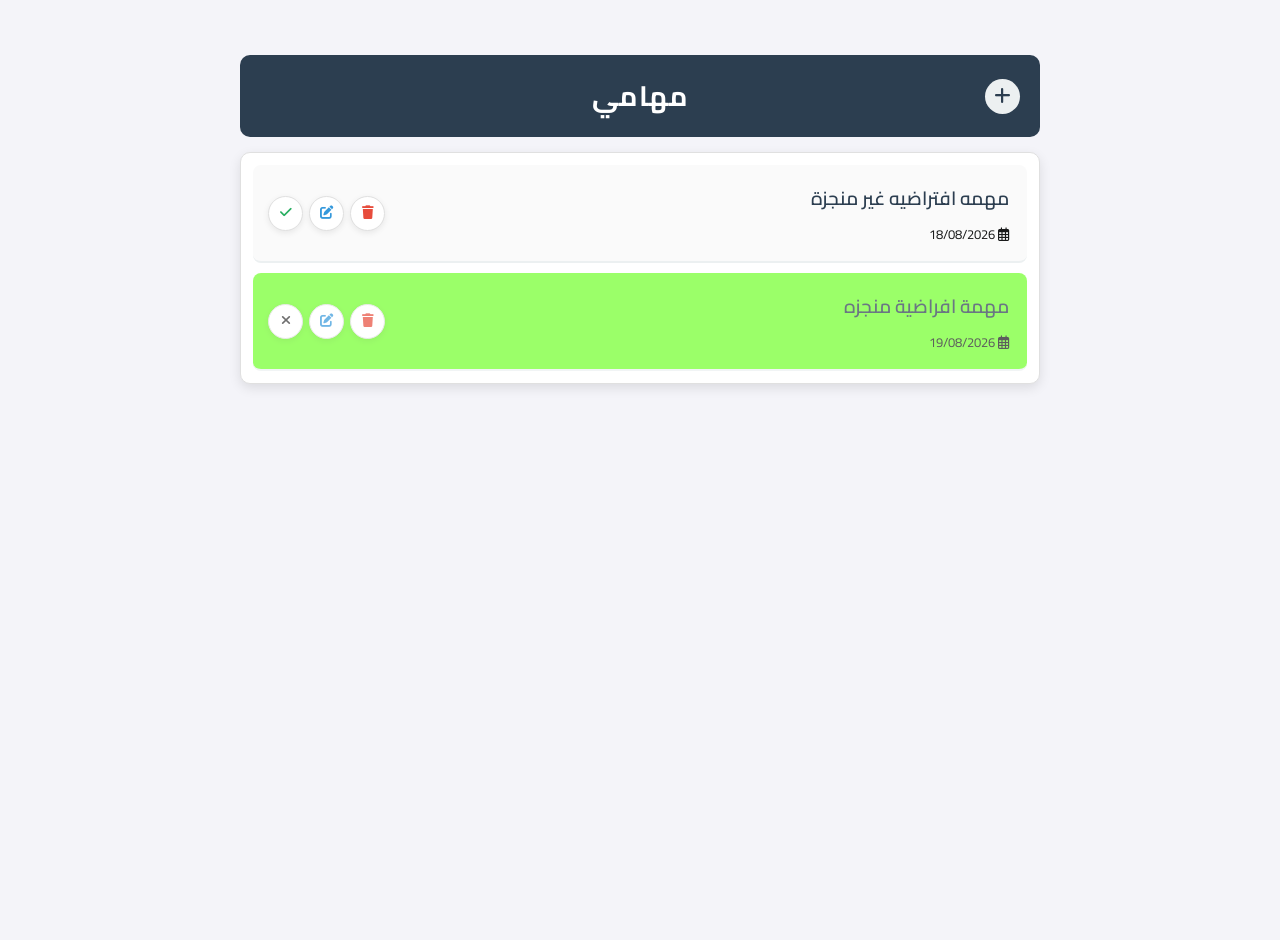
<file: JavaScript/Todo-List/index.html>
<!doctype html>
<html lang="ar" dir="rtl">
  <head>
    <meta charset="UTF-8" />
    <meta name="viewport" content="width=device-width, initial-scale=1.0" />
    <link
      href="https://fonts.googleapis.com/css2?family=Cairo:wght@400;500;600;700&display=swap"
      rel="stylesheet"
    />
    <link
      rel="stylesheet"
      href="https://cdnjs.cloudflare.com/ajax/libs/font-awesome/6.5.2/css/all.min.css"
    />
    <link rel="stylesheet" href="style.css" />
    <title>Todo List</title>
  </head>

  <body>
      <!-- Todo List Container -->
    <div class="todo-container">
      <!-- header -->
      <div class="todo-header">
         <!-- Add Task Button -->
        <div class="add-task-container">
          <button class="add-task-button" title="اضافة مهمه جديده">
            <i class="fa-solid fa-plus"></i>
          </button>
        </div>
         <!-- Todo Title -->
        <p class="todo-title">مهامي</p>
      </div>
      <!-- END header -->
      <!-- Tasks Container -->
      <div class="tasks-container"></div>
       <!--END Tasks Container -->

    </div>

    <script src="script.js"></script>
  </body>
</html>
</file>
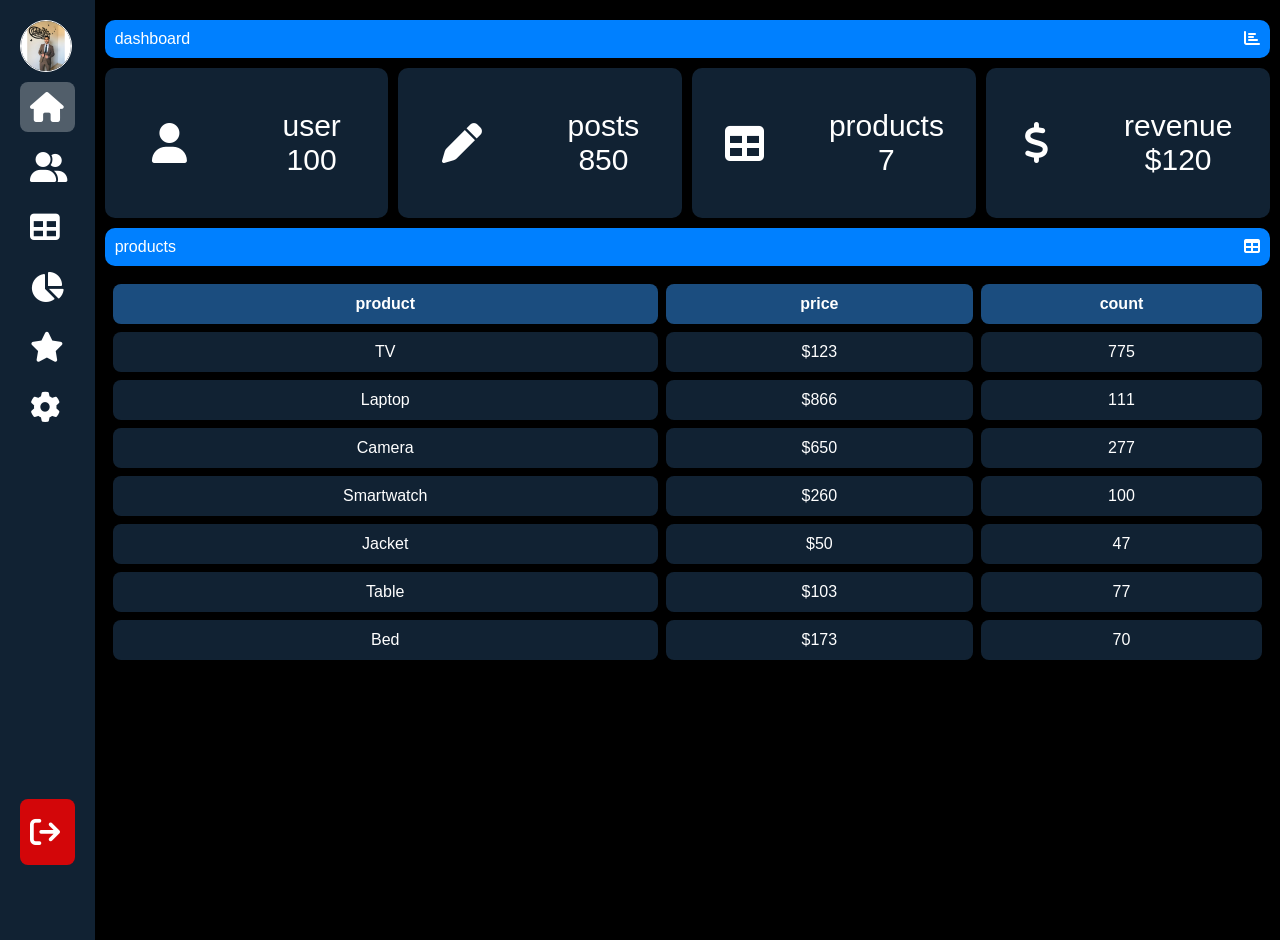
<file: dashboard.html>
<!DOCTYPE html>
<html lang="en">

<head>
    <meta charset="UTF-8">
    <meta name="viewport" content="width=device-width, initial-scale=1.0">
    <link rel="stylesheet" href="https://cdnjs.cloudflare.com/ajax/libs/font-awesome/6.4.0/css/all.min.css">

    <title>responsive dashboard using html and css only </title>
   <style>
        * {
            padding: 0;
            margin: 0;
            color: #ffffff;
            font-family: sans-serif;
        }

        body {
            background-color: black;
            display: flex;
                height: 100%;
        }

        .menu {
            background-color: #123;
            width: 60px;
            height: 100vh;
            padding: 20px;
            overflow: hidden;
            transition: width 0.5s;

        }

        .menu:hover {
            width: 260px;
          
        }

        .menu ul {
            list-style: none;
            height: 95%;
            position: relative;

        }

        .menu ul li a {

            display: block;
            text-decoration: none;
            padding: 10px;
            margin: 10px 0;
            border-radius: 8px;
            display: flex;
            align-items: center;
            gap: 40px;
            transition: 0.5s;
             cursor: pointer;
        }

        .menu ul li a:hover {
            background-color: rgba(156, 164, 172, 0.463);
        }

        .menu ul li a.active {
            background-color: rgba(156, 164, 172, 0.463);
        }

        .menu ul li a i {
            font-size: 30px;

        }

        .menu ul li a p {
            font-size: 20px;

        }

        .profile {
            display: flex;
            align-items: center;
            gap: 30px;
        }

        .image-box {
            width: 50px;
            height: 50px;
            border: 1px solid #ffffff;
            border-radius: 50%;
            overflow: hidden;
            flex-shrink: 0;
        }

        .profile .image-box img {
            width: 100%;

        }

        .profile h2 {
            font-size: 20px;
            text-transform: capitalize;
        }

        .log-out {
            position: absolute;
            width: 100%;
            bottom: 0;
        }

        .log-out a {
            background-color: rgba(255, 0, 0, 0.815);
        }

        .content {
            width: 100%;
            margin: 10px;

        }

        .title-info {

            background-color: rgb(0, 128, 255);
            padding: 10px;
            margin: 10px 0;
            display: flex;
            justify-content: space-between;
            border-radius: 10px;
        }

        .data-info {
            display: flex;
            align-items: center;
            justify-content: space-between;
            flex-wrap: wrap;
            gap: 10px;
        }

        .data-info .box {
            flex-basis: 150px;
            height: 150px;
            flex-grow: 1;
            background-color: #123;
            border-radius: 10px;
            display: flex;
            align-items: center;
            justify-content: space-around;

        }

        .data-info .box:hover {
            background-color: rgba(156, 164, 172, 0.463);

        }

        .data-info .box {
            text-align: center;
            font-size: 40px;
        }

        .data-info .box .data {
            font-size: 30px;
            text-align: center;
        }

        .data-info .box .data span {
            font-size: 30px;
        }

        table {
            width: 100%;
            text-align: center;
            border-spacing: 8px;

        }

        th,
        td {
            background-color: #123;
            ;
            height: 40px;
            border-radius: 8px;
        }

        th {
            background-color: rgb(27, 77, 127);
            ;

        }

        td:hover {
            background-color: rgba(156, 164, 172, 0.463);

        }
        .price ,.count{
            padding:6px;
            border-radius: 6px;
        }
    </style>
    </head>

<body>

    <div class="menu">

        <ul>
            <li class="profile">
                <div class="image-box">
                    <img src="image.jpg" width="50px" title="profile">
                </div>
                <h2>Mahmood Kasbah</h2>
            </li>


            <li>
                <a class="active" href="#">
                    <i class="fas fa-home"></i>
                    <p>DashBoard </p>
                </a>
            </li>

            <li>
                <a href="#">
                    <i class="fas fa-user-group"></i>
                    <p>Clients </p>
                </a>
            </li>

            <li>
                <a href="#">
                    <i class="fas fa-table"></i>
                    <p>Products </p>
                </a>
            </li>
            <li>
                <a href="#">
                    <i class="fas fa-chart-pie"></i>
                    <p>Charset </p>
                </a>
            </li>

            <li>
                <a href="#">
                    <i class="fas fa-star"></i>
                    <p>Favorite </p>
                </a>
            </li>

            <li>
                <a href="#">
                    <i class="fas fa-cog"></i>
                    <p>settings </p>
                </a>
            </li>

            <li class="log-out">
                <a href="#">
                    <i class="fas fa-sign-out"></i>
                    <p>Log Out </p>
                </a>
            </li>
        </ul>

    </div>

    <div class="content">
        <div class="title-info">
            <p>dashboard </p>
            <i class="fas fa-chart-bar">

            </i>
        </div>

        <div class="data-info">

            <div class="box">
                <i class="fas fa-user"></i>
                <div class="data">
                    <p>user</p>
                    <span>100</span>
                </div>
            </div>

            <div class="box">
                <i class="fas fa-pen"></i>
                <div class="data">
                    <p>posts</p>
                    <span>850</span>
                </div>
            </div>

            <div class="box">
                <i class="fas fa-table"></i>
                <div class="data">
                    <p>products</p>
                    <span>7</span>
                </div>
            </div>

            <div class="box">
                <i class="fas fa-dollar"></i>
                <div class="data">
                    <p>revenue</p>
                    <span>$120</span>
                </div>
            </div>
        </div>

        <div class="title-info">
            <p>products </p>
            <i class="fas fa-table"> </i>
        </div>

        <table>
            <thead>
                <tr>
                    <th>product</th>
                    <th>price</th>
                    <th>count</th>
                </tr>
            </thead>
            
            <tbody>
                <tr>
                    <td>TV</th>
                    <td><SPAN class="price">$123</SPAN></td>
                    <td><SPAN class="count">775</SPAN></td>
                </tr>

                <tr>
                    <td>Laptop</th>
                    <td><SPAN class="price">$866</SPAN></td>
                    <td><SPAN class="count">111</SPAN></td>
                </tr>

                <tr>
                    <td>Camera</th>
                    <td><SPAN class="price">$650</SPAN></td>
                    <td><SPAN class="count">277</SPAN></td>
                </tr>

                <tr>
                    <td>Smartwatch</th>
                    <td><SPAN class="price">$260</SPAN></td>
                    <td><SPAN class="count">100</SPAN></td>
                </tr>

                <tr>
                    <td>Jacket</th>
                    <td><SPAN class="price">$50</SPAN></td>
                    <td><SPAN class="count">47</SPAN></td>
                </tr>

                <tr>
                    <td>Table</th>
                    <td><SPAN class="price">$103</SPAN></td>
                    <td><SPAN class="count">77</SPAN></td>
                </tr>

                <tr>
                    <td>Bed</th>
                    <td><SPAN class="price">$173</SPAN></td>
                    <td><SPAN class="count">70</SPAN></td>
                </tr>

            </tbody>
        </table>
    </div>
</body>

</html>
</file>
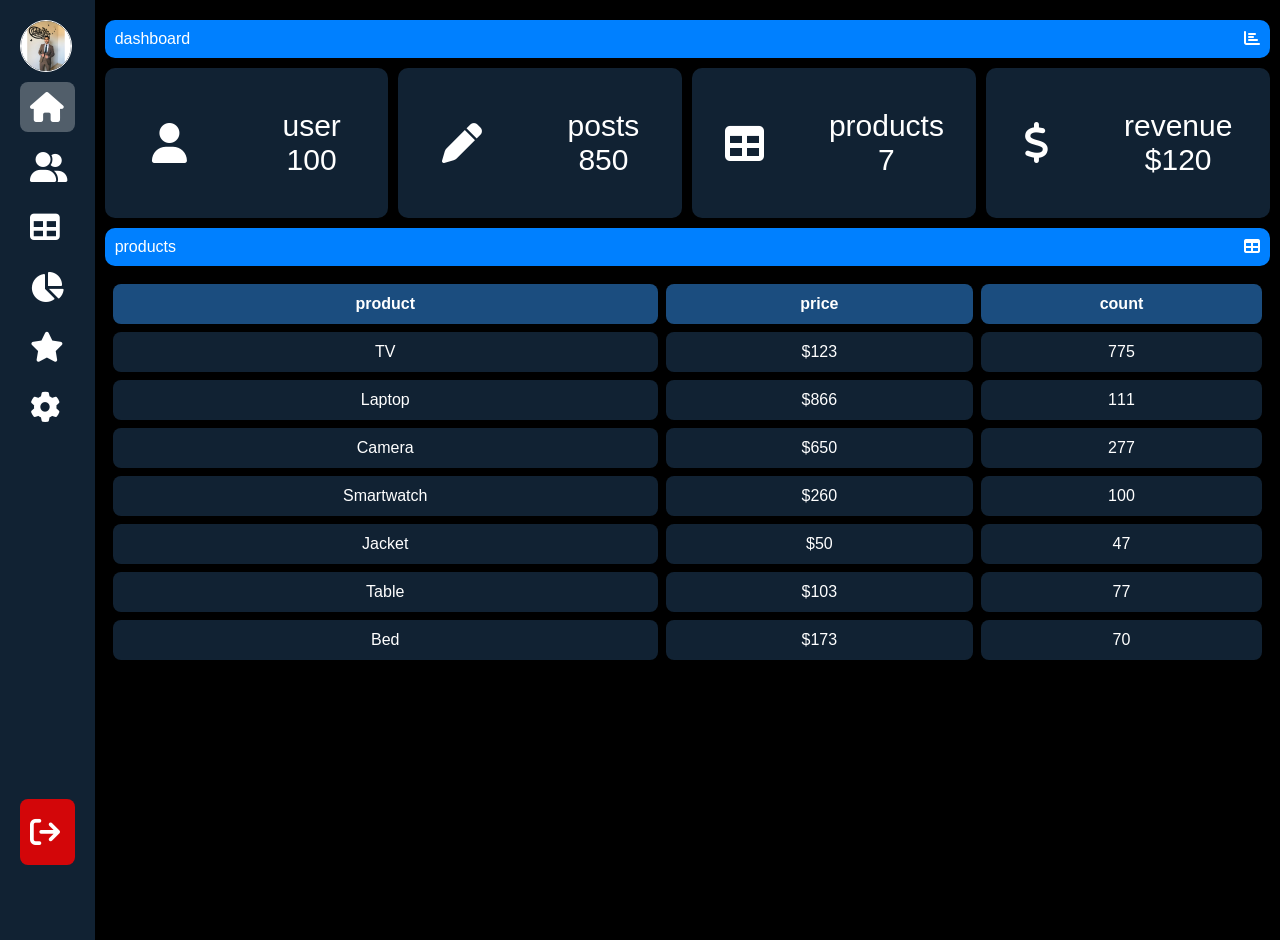
<file: HTML & CSS/dashboard/dashboard.html>
<!DOCTYPE html>
<html lang="en">

<head>
    <meta charset="UTF-8">
    <meta name="viewport" content="width=device-width, initial-scale=1.0">
    <link rel="stylesheet" href="https://cdnjs.cloudflare.com/ajax/libs/font-awesome/6.4.0/css/all.min.css">

    <title>responsive dashboard using html and css only </title>
   <style>
        * {
            padding: 0;
            margin: 0;
            color: #ffffff;
            font-family: sans-serif;
        }

        body {
            background-color: black;
            display: flex;
                height: 100%;
        }

        .menu {
            background-color: #123;
            width: 60px;
            height: 100vh;
            padding: 20px;
            overflow: hidden;
            transition: width 0.5s;

        }

        .menu:hover {
            width: 260px;
          
        }

        .menu ul {
            list-style: none;
            height: 95%;
            position: relative;

        }

        .menu ul li a {

            display: block;
            text-decoration: none;
            padding: 10px;
            margin: 10px 0;
            border-radius: 8px;
            display: flex;
            align-items: center;
            gap: 40px;
            transition: 0.5s;
             cursor: pointer;
        }

        .menu ul li a:hover {
            background-color: rgba(156, 164, 172, 0.463);
        }

        .menu ul li a.active {
            background-color: rgba(156, 164, 172, 0.463);
        }

        .menu ul li a i {
            font-size: 30px;

        }

        .menu ul li a p {
            font-size: 20px;

        }

        .profile {
            display: flex;
            align-items: center;
            gap: 30px;
        }

        .image-box {
            width: 50px;
            height: 50px;
            border: 1px solid #ffffff;
            border-radius: 50%;
            overflow: hidden;
            flex-shrink: 0;
        }

        .profile .image-box img {
            width: 100%;

        }

        .profile h2 {
            font-size: 20px;
            text-transform: capitalize;
        }

        .log-out {
            position: absolute;
            width: 100%;
            bottom: 0;
        }

        .log-out a {
            background-color: rgba(255, 0, 0, 0.815);
        }

        .content {
            width: 100%;
            margin: 10px;

        }

        .title-info {

            background-color: rgb(0, 128, 255);
            padding: 10px;
            margin: 10px 0;
            display: flex;
            justify-content: space-between;
            border-radius: 10px;
        }

        .data-info {
            display: flex;
            align-items: center;
            justify-content: space-between;
            flex-wrap: wrap;
            gap: 10px;
        }

        .data-info .box {
            flex-basis: 150px;
            height: 150px;
            flex-grow: 1;
            background-color: #123;
            border-radius: 10px;
            display: flex;
            align-items: center;
            justify-content: space-around;

        }

        .data-info .box:hover {
            background-color: rgba(156, 164, 172, 0.463);

        }

        .data-info .box {
            text-align: center;
            font-size: 40px;
        }

        .data-info .box .data {
            font-size: 30px;
            text-align: center;
        }

        .data-info .box .data span {
            font-size: 30px;
        }

        table {
            width: 100%;
            text-align: center;
            border-spacing: 8px;

        }

        th,
        td {
            background-color: #123;
            ;
            height: 40px;
            border-radius: 8px;
        }

        th {
            background-color: rgb(27, 77, 127);
            ;

        }

        td:hover {
            background-color: rgba(156, 164, 172, 0.463);

        }
        .price ,.count{
            padding:6px;
            border-radius: 6px;
        }
    </style>
    </head>

<body>

    <div class="menu">

        <ul>
            <li class="profile">
                <div class="image-box">
                    <img src="image.jpg" width="50px" title="profile">
                </div>
                <h2>Mahmood Kasbah</h2>
            </li>


            <li>
                <a class="active" href="#">
                    <i class="fas fa-home"></i>
                    <p>DashBoard </p>
                </a>
            </li>

            <li>
                <a href="#">
                    <i class="fas fa-user-group"></i>
                    <p>Clients </p>
                </a>
            </li>

            <li>
                <a href="#">
                    <i class="fas fa-table"></i>
                    <p>Products </p>
                </a>
            </li>
            <li>
                <a href="#">
                    <i class="fas fa-chart-pie"></i>
                    <p>Charset </p>
                </a>
            </li>

            <li>
                <a href="#">
                    <i class="fas fa-star"></i>
                    <p>Favorite </p>
                </a>
            </li>

            <li>
                <a href="#">
                    <i class="fas fa-cog"></i>
                    <p>settings </p>
                </a>
            </li>

            <li class="log-out">
                <a href="#">
                    <i class="fas fa-sign-out"></i>
                    <p>Log Out </p>
                </a>
            </li>
        </ul>

    </div>

    <div class="content">
        <div class="title-info">
            <p>dashboard </p>
            <i class="fas fa-chart-bar">

            </i>
        </div>

        <div class="data-info">

            <div class="box">
                <i class="fas fa-user"></i>
                <div class="data">
                    <p>user</p>
                    <span>100</span>
                </div>
            </div>

            <div class="box">
                <i class="fas fa-pen"></i>
                <div class="data">
                    <p>posts</p>
                    <span>850</span>
                </div>
            </div>

            <div class="box">
                <i class="fas fa-table"></i>
                <div class="data">
                    <p>products</p>
                    <span>7</span>
                </div>
            </div>

            <div class="box">
                <i class="fas fa-dollar"></i>
                <div class="data">
                    <p>revenue</p>
                    <span>$120</span>
                </div>
            </div>
        </div>

        <div class="title-info">
            <p>products </p>
            <i class="fas fa-table"> </i>
        </div>

        <table>
            <thead>
                <tr>
                    <th>product</th>
                    <th>price</th>
                    <th>count</th>
                </tr>
            </thead>
            
            <tbody>
                <tr>
                    <td>TV</th>
                    <td><SPAN class="price">$123</SPAN></td>
                    <td><SPAN class="count">775</SPAN></td>
                </tr>

                <tr>
                    <td>Laptop</th>
                    <td><SPAN class="price">$866</SPAN></td>
                    <td><SPAN class="count">111</SPAN></td>
                </tr>

                <tr>
                    <td>Camera</th>
                    <td><SPAN class="price">$650</SPAN></td>
                    <td><SPAN class="count">277</SPAN></td>
                </tr>

                <tr>
                    <td>Smartwatch</th>
                    <td><SPAN class="price">$260</SPAN></td>
                    <td><SPAN class="count">100</SPAN></td>
                </tr>

                <tr>
                    <td>Jacket</th>
                    <td><SPAN class="price">$50</SPAN></td>
                    <td><SPAN class="count">47</SPAN></td>
                </tr>

                <tr>
                    <td>Table</th>
                    <td><SPAN class="price">$103</SPAN></td>
                    <td><SPAN class="count">77</SPAN></td>
                </tr>

                <tr>
                    <td>Bed</th>
                    <td><SPAN class="price">$173</SPAN></td>
                    <td><SPAN class="count">70</SPAN></td>
                </tr>

            </tbody>
        </table>
    </div>
</body>

</html>
</file>
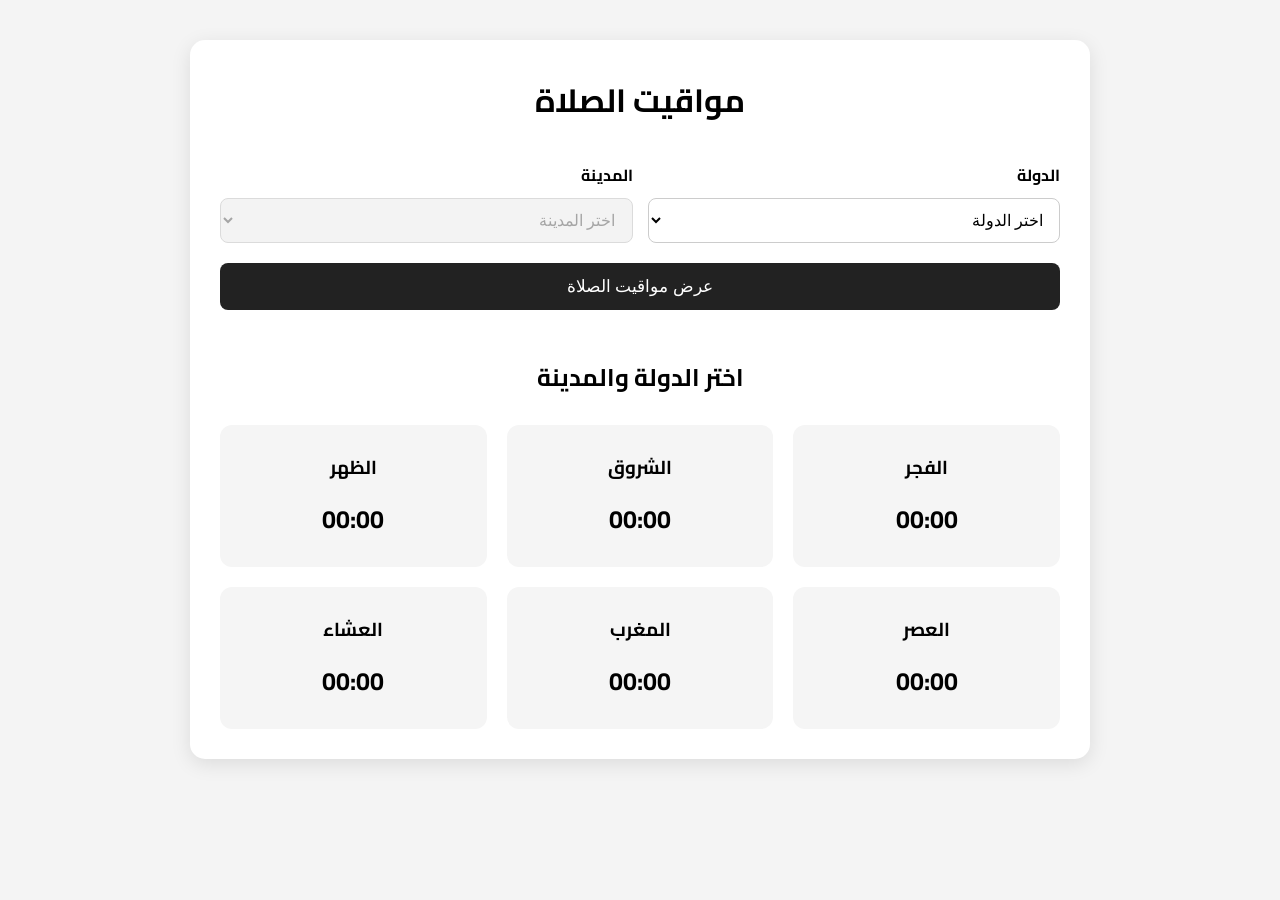
<file: JavaScript/API/inde.html>
<!DOCTYPE html>
<html lang="ar" dir="rtl">

<head>
    <meta charset="UTF-8">
    <meta name="viewport" content="width=device-width, initial-scale=1.0">

    <title>مواقيت الصلاة</title>

    <link rel="stylesheet" href="style.css">
</head>

<body>

    <div class="container">

        <h1>مواقيت الصلاة</h1>

        <!-- اختيار الدولة والمدينة -->
        <div class="form">

            <div class="input-group">
                <label for="country">الدولة</label>
                <select id="country">
                    <option value="" disabled selected>اختر الدولة</option>
                </select>
            </div>

            <div class="input-group">
                <label for="city">المدينة</label>
                <select id="city" disabled>
                    <option value="">اختر المدينة</option>
                </select>
            </div>

        </div>

        <button id="btn" type="button">عرض مواقيت الصلاة</button>

        <!-- Loading -->
        <p id="loading" aria-live="polite">جاري تحميل المواقيت...</p>

        <!-- Error -->
        <p id="error" aria-live="assertive"></p>

        <!-- المكان والتاريخ -->
        <div class="info">
            <h2 id="location">اختر الدولة والمدينة</h2>
            <p id="date"></p>
        </div>

        <!-- مواقيت الصلاة -->
        <div class="prayer-times">

            <div class="prayer">
                <h3>الفجر</h3>
                <p id="fajr">00:00</p>
            </div>

            <div class="prayer">
                <h3>الشروق</h3>
                <p id="sunrise">00:00</p>
            </div>

            <div class="prayer">
                <h3>الظهر</h3>
                <p id="dhuhr">00:00</p>
            </div>

            <div class="prayer">
                <h3>العصر</h3>
                <p id="asr">00:00</p>
            </div>

            <div class="prayer">
                <h3>المغرب</h3>
                <p id="maghrib">00:00</p>
            </div>

            <div class="prayer">
                <h3>العشاء</h3>
                <p id="isha">00:00</p>
            </div>

        </div>

    </div>



    <script src="script.js"></script>

</body>

</html>
</file>
<file: style.css>
* {
    padding: 0;
    margin: 0;
    box-sizing: border-box;



}

:root {
    --primary-color: #e4b95b;
    --secondary-color: #383848;
    --white-color: #ffffff;
    --gray-color: #9a9a9a;
    --bg-input: #e3e2dd;
    --bg-light: #f4f2ed;


    --font-size-small: 14px;
    --font-size-normal: 16px;
    --font-size-large: 32px;
    --font-size-title: 40px;

      --gap:20px;

}

body {
    font-family: "Quicksand", sans-serif;
}


a {
    text-decoration: none;

    color: var(--white-color);
    ;
}

/* للجميع  المحتوى في النص */
.container {
    max-width: 1110px;
    margin: auto;
}

/* header Section start */
header {
    height: 100vh;
    background: url("./img/home_bg.jpeg") center center/cover no-repeat;
    position: relative;
    text-align: center;
    padding: 0 20px;

}

.navbar {
    display: flex;
    align-items: center;
    justify-content: space-between;
    height: 100px;
    width: 100%;
}

.navbar ul {
    list-style: none;
    display: flex;
    margin-right: 100px;
}


.navbar ul li a {
    padding: 15px 20px;
    font-weight: 600;
    color: var(--white-color);
    ;
}

.navbar ul li a:hover {
    border-bottom: 2px solid var(--primary-color);
    ;
}

.navbar img {
    width: 100px;
    margin-left: 100px;
}

header .content h1 {
    font-size: var(--font-size-title);
    color: var(--white-color);
}

header .content p {
    color: var(--white-color);
    ;
    margin: 20px 0 40px;
}

.primary-text {
    color: var(--primary-color);
    ;
}

header .content {
    display: flex;
    flex-direction: column;
    align-items: center;
    justify-content: center;
    height: 75%;
}

.btn {
    display: inline-block;
    padding: 15px 30px;
    border: none;
    border-radius: 15px;
    cursor: pointer;
}

.btn-primary {
    color: var(--white-color);
    ;
    border: 1px solid var(--white-color);
    ;
}

.btn-primary:hover {
    background: var(--primary-color);
}

header * {
    z-index: 10;
}

header::before {
    content: "";
    width: 100%;
    height: 100%;
    position: absolute;
    top: 0;
    left: 0;
    background: rgb(0, 0, 0, 0.6);
}

/* header Section end */

/* about Section start */
#about {
    height: 80vh;
    background: var(--white-color);
    /* المحتوي بالنص */
margin: auto;
}

#about .title {
    text-align: center;
    margin-bottom: 4rem;
}

#about h2 {
    color: var(--secondary-color);
    font-size: var(--font-size-title);
    margin-bottom: 20px;
}

#about .title p {
    font-weight: 600;
    font-size: var(--font-size-normal);
    color: var(--gray-color);
}

#about .about-content {
    display: flex;
    justify-content: space-between;
}

#about .about-content p {
    color: var(--gray-color);
    margin-right: 7rem;
    line-height: 2;
    font-weight: 500;
}

#about img {
    max-width: 450px;
}

.btn-secondary {
    background: var(--secondary-color);
    color: var(--white-color);
    border: 1px solid var(--white-color);
    margin-top: 1.5rem;
      transition: background-color 0.3s ease;
}

.btn-secondary:hover {
    background: var(--primary-color);
}

/* About End */


/* Offers Section start */
#offers {
    display: flex;
    justify-content: center;
    height: 80vh;
    background: url("./img/offer-background.jpg");
    background-position: center center;
    background-size: cover;
    background-attachment: fixed;

}

#offers .title {
    text-align: center;
    margin-top: 15px;
    margin-bottom: 3rem;
}

#offers .title h2 {
    font-size: var(--font-size-title);
    margin-bottom: 15px;
    color: var(--primary-color);
}

#offers .title p {
    color: var(--white-color);
    font-weight: 500;

}

#offers .offers-items {
    display: flex;
    justify-content: space-around;
    align-items: center;
    text-align: center;
    color: var(--white-color);
}

#offers .offers-items img {
    width: 200px;
}

#offers .offers-items h3 {
    font-size: 25px;
    margin: 15px 0;

}

#offers .offers-items p {
    color: var(--white-color);
    font-size: var(--font-size-small);
    padding: 0 20px;
    font-weight: 300;
    margin-bottom: 10px;
}

#offers .offers-items span {
    font-weight: 600;
    font-size: 18px;
    margin-left: 5px;
}

/* Offers Section End */

/* Menu Section Start */
#menu {
    background: var(--bg-light);
    padding: 5rem 0;
}

#menu .title {
    text-align: center;
    margin-bottom: 4rem;
}

#menu .title h2 {
    font-size: var(--font-size-title);
    margin-bottom: 20px;
    color: var(--secondary-color);
}

#menu .title p {
    color: var(--gray-color);
    font-weight: 500;
}

#menu .menu-items {
    display: grid;
    grid-template-columns: 1fr 1fr;
    gap: 0 60px;
    align-items: start;
    max-width: 1100px;
    margin: 0 auto;
}

#menu .menu-items .menu-item {
    display: flex;
    justify-content: flex-start;
    align-items: flex-start;
 gap: --gap;
    min-height: 140px;
}

#menu .menu-items .menu-item img {
    width: 80px;
    height: 80px;
    object-fit: cover;
    margin-right: 20px;
    border-radius: 50%;
    flex-shrink: 0;
}

#menu .menu-items .menu-item h3 {
   
    color: var(--secondary-color);
    border-bottom: 1px dashed var(--gray-color);
    padding-bottom: 10px;
    display: block;
    width: 100%;
    position: relative;
    margin-bottom: 10px;
}

#menu .menu-items .menu-item span {
    position: absolute;
    right: 0px;
    top: 0;

}

#menu .menu-items .menu-item p {
    margin-top: 5px;
    line-height: 1.5;
    color: var(--gray-color);
    ;
    ;
}

#menu .btn {
    display: block;
    background-color: var(--secondary-color);
    margin: auto;
    border: none;
    border-radius: 8px;
    margin-top: 30px;
      transition: background-color 0.3s ease;
}

#menu .btn:hover {
    background-color: var(--secondary-color);
}

/* Menu Section End */


/* Daytime section Start */
#daytime {
    background: url("./img/daytime_bg.jpeg") center center/cover fixed no-repeat;
    background-attachment: fixed;
    color: var(--white-color);
    text-align: center;

}

#daytime .daytime-items {
    display: flex;
    justify-content: space-evenly;
    align-items: center;
    height: 40vh;
}

#daytime .daytime-items h3 {
    font-size: var(--font-size-large);
    margin: 20px 0 10px;
}

#daytime .daytime-items p {
    font-weight: 500;
}

/* Gallery section start */
#gallery {
    background: url("./img/offer-background.jpg") center center/cover;
    padding: 8rem 0 6rem;
}

#gallery h2 {
    font-size: var(--font-size-title);
    color: var(--white-color);
    text-align: center;
    margin-bottom: 30px;
}

#gallery .img-gallery {
    display: flex;
    justify-content: center;
    align-items: center;
    flex-wrap: wrap;
}

#gallery .img-gallery img {
    margin: 20px;
    width: 280px;
    height: 200px;
    border-radius: 15px;
    opacity: 0.8;
    transition: opacity 0.3s ease;
    will-change: opacity;
}

#gallery .img-gallery img:hover {
    opacity: 1;
}

#contact .contact-content {
    display: flex;
    justify-content: space-evenly;
    align-items: center;
}

#contact .contact-info {
    width: 50%;
}

#contact .contact-info div {
    margin: 30px 0;
    line-height: 1.7;
}

#contact .contact-info h3 {
    font-size: 28px;
    color: #383848;
    margin-bottom: 10px;
}

#contact .contact-info p {
    color: #9a9a9a;
}

#contact .contact-info p i {
    color: var(--primary-color);
    margin-right: 5px;
}

#contact .contact-info a i {

    color: var(--white-color);
    background: var(--secondary-color);
    padding: 10px;
    font-size: 20px;
    border-radius: 40%;
    margin-right: 12px;
}

#contact .contact-info a i:hover {
    background-color: var(--primary-color);
    color: var(--secondary-color);
}

form {
    width: 50%;
}

form input,
textarea {
    display: block;
    width: 100%;
    padding: 20px 15px;
   margin: 20PX 0;
    border: none;
    background-color: var(--bg-input);
    ;
}

form input:focus,
textarea:focus {
    outline: none;
}

form button {
    color: #fff;
}

#contact .btn {

    display: block;
    background-color: var(--primary-color);
    border: none;
    border-radius: 8px;
    margin-top: 30px;
    transition: background-color 0.3s ease;
}

#contact .btn:hover {
    background-color: var(--secondary-color);
}

/* Contact Section End */

/* Footer Start */
#footer {
    background-color: var(--secondary-color);
    text-align: center;
    color: #fff;
    padding: 15px 0;
    font-size: var(--font-size-small);
}

/* Footer End */

/* Medium Screen + Tablet */
@media (max-width: 1000px) {
    .navbar img {
        margin-left: 20px;
    }

    .navbar ul {
        margin-right: 20px; 
    }
    .navbar ul li a {
    padding: 10px;
    
}
header .content h1 {
    font-size: 28px;
   
}
#about {
    height: auto;
    padding: 4rem 2rem;
    
}
#about .about-content p {
    margin-right: 2rem;
   
}

#about img {
    max-width: 250px;
}

#offers .offers-items img {
    width: 150px;
}
#offers .offers-items h3 {
    font-size: 18px;
    margin: 15px 0;

}
#menu .menu-items {
    display: flex;
    flex-direction: column;
    margin: 40px ;
}
#contact .contact-content {
    flex-direction: column;
    margin-bottom: 20px;
}

}
  /* Mobile Devices */
@media (max-width: 600px)  {

    .navbar{
        flex-direction: column;
    }
    .navbar img {
    
    margin-bottom: 20px;
}
header .content h1 {
    font-size: 18px;
   
}
header .content p {
    font-size: 14px;
   
}
#about .about-content{
    
    flex-direction: column;
}
#about img {
   display: none;
}
#offers {

    height: auto;
    padding: 20px 10px;
  

}
#offers .offers-items {
    flex-direction: column;
}
#menu .menu-items .menu-item {
       margin: 10px 0;
}

#daytime .daytime-items {
    height: auto;
    display: block;
    padding: 30px;
   
}
#daytime .daytime-items  .daytime-item{
   margin-top: 20px;
   
}
#contact .contact-info {
    width: 80%;

}
form {
    width: 80%;
}
}
</file>
<file: HTML & CSS/Gaza-Flavors/style.css>
* {
    padding: 0;
    margin: 0;
    box-sizing: border-box;



}

:root {
    --primary-color: #e4b95b;
    --secondary-color: #383848;
    --white-color: #ffffff;
    --gray-color: #9a9a9a;
    --bg-input: #e3e2dd;
    --bg-light: #f4f2ed;


    --font-size-small: 14px;
    --font-size-normal: 16px;
    --font-size-large: 32px;
    --font-size-title: 40px;

      --gap:20px;

}

body {
    font-family: "Quicksand", sans-serif;
}


a {
    text-decoration: none;

    color: var(--white-color);
    ;
}

/* للجميع  المحتوى في النص */
.container {
    max-width: 1110px;
    margin: auto;
}

/* header Section start */
header {
    height: 100vh;
    background: url("./img/home_bg.jpeg") center center/cover no-repeat;
    position: relative;
    text-align: center;
    padding: 0 20px;

}

.navbar {
    display: flex;
    align-items: center;
    justify-content: space-between;
    height: 100px;
    width: 100%;
}

.navbar ul {
    list-style: none;
    display: flex;
    margin-right: 100px;
}


.navbar ul li a {
    padding: 15px 20px;
    font-weight: 600;
    color: var(--white-color);
    ;
}

.navbar ul li a:hover {
    border-bottom: 2px solid var(--primary-color);
    ;
}

.navbar img {
    width: 100px;
    margin-left: 100px;
}

header .content h1 {
    font-size: var(--font-size-title);
    color: var(--white-color);
}

header .content p {
    color: var(--white-color);
    ;
    margin: 20px 0 40px;
}

.primary-text {
    color: var(--primary-color);
    ;
}

header .content {
    display: flex;
    flex-direction: column;
    align-items: center;
    justify-content: center;
    height: 75%;
}

.btn {
    display: inline-block;
    padding: 15px 30px;
    border: none;
    border-radius: 15px;
    cursor: pointer;
}

.btn-primary {
    color: var(--white-color);
    ;
    border: 1px solid var(--white-color);
    ;
}

.btn-primary:hover {
    background: var(--primary-color);
}

header * {
    z-index: 10;
}

header::before {
    content: "";
    width: 100%;
    height: 100%;
    position: absolute;
    top: 0;
    left: 0;
    background: rgb(0, 0, 0, 0.6);
}

/* header Section end */

/* about Section start */
#about {
    height: 80vh;
    background: var(--white-color);
    /* المحتوي بالنص */
margin: auto;
}

#about .title {
    text-align: center;
    margin-bottom: 4rem;
}

#about h2 {
    color: var(--secondary-color);
    font-size: var(--font-size-title);
    margin-bottom: 20px;
}

#about .title p {
    font-weight: 600;
    font-size: var(--font-size-normal);
    color: var(--gray-color);
}

#about .about-content {
    display: flex;
    justify-content: space-between;
}

#about .about-content p {
    color: var(--gray-color);
    margin-right: 7rem;
    line-height: 2;
    font-weight: 500;
}

#about img {
    max-width: 450px;
}

.btn-secondary {
    background: var(--secondary-color);
    color: var(--white-color);
    border: 1px solid var(--white-color);
    margin-top: 1.5rem;
      transition: background-color 0.3s ease;
}

.btn-secondary:hover {
    background: var(--primary-color);
}

/* About End */


/* Offers Section start */
#offers {
    display: flex;
    justify-content: center;
    height: 80vh;
    background: url("./img/offer-background.jpg");
    background-position: center center;
    background-size: cover;
    background-attachment: fixed;

}

#offers .title {
    text-align: center;
    margin-top: 15px;
    margin-bottom: 3rem;
}

#offers .title h2 {
    font-size: var(--font-size-title);
    margin-bottom: 15px;
    color: var(--primary-color);
}

#offers .title p {
    color: var(--white-color);
    font-weight: 500;

}

#offers .offers-items {
    display: flex;
    justify-content: space-around;
    align-items: center;
    text-align: center;
    color: var(--white-color);
}

#offers .offers-items img {
    width: 200px;
}

#offers .offers-items h3 {
    font-size: 25px;
    margin: 15px 0;

}

#offers .offers-items p {
    color: var(--white-color);
    font-size: var(--font-size-small);
    padding: 0 20px;
    font-weight: 300;
    margin-bottom: 10px;
}

#offers .offers-items span {
    font-weight: 600;
    font-size: 18px;
    margin-left: 5px;
}

/* Offers Section End */

/* Menu Section Start */
#menu {
    background: var(--bg-light);
    padding: 5rem 0;
}

#menu .title {
    text-align: center;
    margin-bottom: 4rem;
}

#menu .title h2 {
    font-size: var(--font-size-title);
    margin-bottom: 20px;
    color: var(--secondary-color);
}

#menu .title p {
    color: var(--gray-color);
    font-weight: 500;
}

#menu .menu-items {
    display: grid;
    grid-template-columns: 1fr 1fr;
    gap: 0 60px;
    align-items: start;
    max-width: 1100px;
    margin: 0 auto;
}

#menu .menu-items .menu-item {
    display: flex;
    justify-content: flex-start;
    align-items: flex-start;
 gap: --gap;
    min-height: 140px;
}

#menu .menu-items .menu-item img {
    width: 80px;
    height: 80px;
    object-fit: cover;
    margin-right: 20px;
    border-radius: 50%;
    flex-shrink: 0;
}

#menu .menu-items .menu-item h3 {
   
    color: var(--secondary-color);
    border-bottom: 1px dashed var(--gray-color);
    padding-bottom: 10px;
    display: block;
    width: 100%;
    position: relative;
    margin-bottom: 10px;
}

#menu .menu-items .menu-item span {
    position: absolute;
    right: 0px;
    top: 0;

}

#menu .menu-items .menu-item p {
    margin-top: 5px;
    line-height: 1.5;
    color: var(--gray-color);
    ;
    ;
}

#menu .btn {
    display: block;
    background-color: var(--secondary-color);
    margin: auto;
    border: none;
    border-radius: 8px;
    margin-top: 30px;
      transition: background-color 0.3s ease;
}

#menu .btn:hover {
    background-color: var(--secondary-color);
}

/* Menu Section End */


/* Daytime section Start */
#daytime {
    background: url("./img/daytime_bg.jpeg") center center/cover fixed no-repeat;
    background-attachment: fixed;
    color: var(--white-color);
    text-align: center;

}

#daytime .daytime-items {
    display: flex;
    justify-content: space-evenly;
    align-items: center;
    height: 40vh;
}

#daytime .daytime-items h3 {
    font-size: var(--font-size-large);
    margin: 20px 0 10px;
}

#daytime .daytime-items p {
    font-weight: 500;
}

/* Gallery section start */
#gallery {
    background: url("./img/offer-background.jpg") center center/cover;
    padding: 8rem 0 6rem;
}

#gallery h2 {
    font-size: var(--font-size-title);
    color: var(--white-color);
    text-align: center;
    margin-bottom: 30px;
}

#gallery .img-gallery {
    display: flex;
    justify-content: center;
    align-items: center;
    flex-wrap: wrap;
}

#gallery .img-gallery img {
    margin: 20px;
    width: 280px;
    height: 200px;
    border-radius: 15px;
    opacity: 0.8;
    transition: opacity 0.3s ease;
    will-change: opacity;
}

#gallery .img-gallery img:hover {
    opacity: 1;
}

#contact .contact-content {
    display: flex;
    justify-content: space-evenly;
    align-items: center;
}

#contact .contact-info {
    width: 50%;
}

#contact .contact-info div {
    margin: 30px 0;
    line-height: 1.7;
}

#contact .contact-info h3 {
    font-size: 28px;
    color: #383848;
    margin-bottom: 10px;
}

#contact .contact-info p {
    color: #9a9a9a;
}

#contact .contact-info p i {
    color: var(--primary-color);
    margin-right: 5px;
}

#contact .contact-info a i {

    color: var(--white-color);
    background: var(--secondary-color);
    padding: 10px;
    font-size: 20px;
    border-radius: 40%;
    margin-right: 12px;
}

#contact .contact-info a i:hover {
    background-color: var(--primary-color);
    color: var(--secondary-color);
}

form {
    width: 50%;
}

form input,
textarea {
    display: block;
    width: 100%;
    padding: 20px 15px;
   margin: 20PX 0;
    border: none;
    background-color: var(--bg-input);
    ;
}

form input:focus,
textarea:focus {
    outline: none;
}

form button {
    color: #fff;
}

#contact .btn {

    display: block;
    background-color: var(--primary-color);
    border: none;
    border-radius: 8px;
    margin-top: 30px;
    transition: background-color 0.3s ease;
}

#contact .btn:hover {
    background-color: var(--secondary-color);
}

/* Contact Section End */

/* Footer Start */
#footer {
    background-color: var(--secondary-color);
    text-align: center;
    color: #fff;
    padding: 15px 0;
    font-size: var(--font-size-small);
}

/* Footer End */

/* Medium Screen + Tablet */
@media (max-width: 1000px) {
    .navbar img {
        margin-left: 20px;
    }

    .navbar ul {
        margin-right: 20px; 
    }
    .navbar ul li a {
    padding: 10px;
    
}
header .content h1 {
    font-size: 28px;
   
}
#about {
    height: auto;
    padding: 4rem 2rem;
    
}
#about .about-content p {
    margin-right: 2rem;
   
}

#about img {
    max-width: 250px;
}

#offers .offers-items img {
    width: 150px;
}
#offers .offers-items h3 {
    font-size: 18px;
    margin: 15px 0;

}
#menu .menu-items {
    display: flex;
    flex-direction: column;
    margin: 40px ;
}
#contact .contact-content {
    flex-direction: column;
    margin-bottom: 20px;
}

}
  /* Mobile Devices */
@media (max-width: 600px)  {

    .navbar{
        flex-direction: column;
    }
    .navbar img {
    
    margin-bottom: 20px;
}
header .content h1 {
    font-size: 18px;
   
}
header .content p {
    font-size: 14px;
   
}
#about .about-content{
    
    flex-direction: column;
}
#about img {
   display: none;
}
#offers {

    height: auto;
    padding: 20px 10px;
  

}
#offers .offers-items {
    flex-direction: column;
}
#menu .menu-items .menu-item {
       margin: 10px 0;
}

#daytime .daytime-items {
    height: auto;
    display: block;
    padding: 30px;
   
}
#daytime .daytime-items  .daytime-item{
   margin-top: 20px;
   
}
#contact .contact-info {
    width: 80%;

}
form {
    width: 80%;
}
}
</file>
<file: JavaScript/prayer-times-main/style.css>
@import url('https://fonts.googleapis.com/css2?family=Cairo:wght@400;600;700&display=swap');

:root {
    --color-bg: #f4f4f4;
    --color-white: #ffffff;
    --color-dark: #222;
    --color-dark-hover: #444;
    --color-border: #ccc;
    --color-gray-bg: #eee;
    --color-gray-light: #f5f5f5;
    --color-text-muted: #666;
    --color-error: red;

    --radius-sm: 8px;
    --radius-md: 12px;
    --radius-lg: 15px;

    --transition-fast: 0.2s ease;
}

* {
    box-sizing: border-box;
    margin: 0;
    padding: 0;
}

body {
    font-family: 'Cairo', Arial, sans-serif;
    background-color: var(--color-bg);
    min-height: 100vh;
    padding: 40px 20px;
}

.container {
    max-width: 900px;
    margin: auto;
    background-color: var(--color-white);
    padding: 30px;
    border-radius: var(--radius-lg);
    box-shadow: 0 5px 20px rgba(0, 0, 0, 0.1);
}

h1 {
    text-align: center;
    margin-bottom: 30px;
}

/* Country + City */

.form {
    display: flex;
    gap: 15px;
    margin-bottom: 20px;
}

.input-group {
    flex: 1;
}

.input-group label {
    display: block;
    margin-bottom: 8px;
    font-weight: bold;
}

.input-group select {
    width: 100%;
    padding: 12px;
    border: 1px solid var(--color-border);
    border-radius: var(--radius-sm);
    font-size: 16px;
    background-color: var(--color-white);
    cursor: pointer;
    transition: border-color var(--transition-fast);
}

.input-group select:disabled {
    background-color: var(--color-gray-bg);
    cursor: not-allowed;
}

.input-group select:focus-visible {
    outline: 2px solid var(--color-dark);
    outline-offset: 2px;
}

/* Button */

#btn {
    width: 100%;
    padding: 13px;
    border: none;
    border-radius: var(--radius-sm);
    background-color: var(--color-dark);
    color: var(--color-white);
    font-size: 17px;
    cursor: pointer;
    margin-bottom: 20px;
    transition: background-color var(--transition-fast);
}

#btn:hover {
    background-color: var(--color-dark-hover);
}

#btn:focus-visible {
    outline: 2px solid var(--color-dark);
    outline-offset: 2px;
}

#btn:disabled {
    background-color: var(--color-gray-bg);
    color: var(--color-text-muted);
    cursor: not-allowed;
}

/* Loading */

#loading {
    display: none;
    text-align: center;
    margin: 20px 0;
}

/* Error */

#error {
    color: var(--color-error);
    text-align: center;
    margin: 15px 0;
}

/* Location */

.info {
    text-align: center;
    margin: 25px 0;
}

#location {
    margin-bottom: 10px;
}

#date {
    color: var(--color-text-muted);
}

/* Prayer Times */

.prayer-times {
    display: grid;
    grid-template-columns: repeat(3, 1fr);
    gap: 20px;
}

.prayer {
    background-color: var(--color-gray-light);
    padding: 25px;
    text-align: center;
    border-radius: var(--radius-md);
    transition: transform var(--transition-fast);
}

.prayer:hover {
    transform: translateY(-3px);
}

.prayer h3 {
    margin-bottom: 10px;
}

.prayer p {
    font-size: 25px;
    font-weight: bold;
}

/* Responsive */

@media (max-width: 700px) {

    .form {
        flex-direction: column;
    }

    .prayer-times {
        grid-template-columns: repeat(2, 1fr);
    }
}

@media (max-width: 450px) {

    .prayer-times {
        grid-template-columns: 1fr;
    }
}
</file>
<file: JavaScript/quiz-game/style.css>
body {
    margin: 0;
    padding: 20px;
    min-height: 100vh;
    display: flex;
    justify-content: center;
    align-items: center;
    background-color: #f4f7fb;
    font-family: Arial, sans-serif;
}

.quiz-container {
    width: 100%;
    max-width: 600px;
    padding: 35px;
    background-color: white;
    border: 1px solid #e5e7eb;
    border-radius: 16px;
    box-shadow: 0 8px 25px rgba(0, 0, 0, 0.08);
    display: flex;
    flex-direction: column;
    align-items: center;
}

/*  Start Page */

#start-page {
    text-align: center;
}

#start-page h1 {
    margin-bottom: 10px;
    font-size: 40px;
    color: #2563eb;
}

#start-page p {
    margin-bottom: 25px;
    color: #64748b;
    font-size: 17px;
}

#start-button {
    padding: 12px 28px;
    border: none;
    border-radius: 8px;
    background-color: #2563eb;
    color: white;
    font-size: 16px;
    font-weight: bold;
    cursor: pointer;
    transition: 0.2s;
}

#start-button:hover {
    background-color: #1d4ed8;
    transform: translateY(-2px);
}

/*  Quiz Page */

#quiz-page {
    display: none;
    flex-direction: column;
    align-items: stretch;
    width: 100%;
}

#question {
    width: 100%;
    margin-bottom: 15px;
    font-size: 26px;
    color: #1e293b;
    text-align: center;
}

/* 
   Quiz Info 
*/

.quiz-info {
    display: flex;
    justify-content: space-between;
    width: 100%;
    margin-bottom: 20px;
    padding: 10px 5px;
    color: #64748b;
    font-size: 15px;
    border-bottom: 1px solid #e5e7eb;
}

.quiz-info span {
    font-weight: bold;
    color: #1e293b;
}

/* Answers */

#answers-container {
    display: flex;
    flex-direction: column;
    gap: 14px;
    width: 100%;
}

.answer-button {
    width: 100%;
    padding: 14px 16px;
    margin-top: 10px;
    border: 2px solid #e2e8f0;
    border-radius: 10px;
    background-color: #f8fafc;
    color: #334155;
    cursor: pointer;
    font-size: 16px;
    text-align: left;
    transition: 0.2s;
}

.answer-button:hover:not(:disabled) {
    background-color: #eff6ff;
    border-color: #2563eb;
    color: #2563eb;
    transform: translateY(-2px);
}

.answer-button.selected {
    background-color: #dbeafe;
    border-color: #2563eb;
    color: #1e3a8a;
    font-weight: bold;
}

.answer-button.correct {
    background-color: #dcfce7;
    border-color: #22c55e;
    color: #166534;
    font-weight: bold;
}

.answer-button.incorrect {
    background-color: #fee2e2;
    border-color: #ef4444;
    color: #991b1b;
    font-weight: bold;
}

.answer-button:disabled {
    cursor: not-allowed;
    opacity: 0.85;
    transform: none;
}

/* Next Button */

#next-button {
    width: 100%;
    margin-top: 25px;
    padding: 12px 22px;
    border: none;
    border-radius: 8px;
    background-color: #2563eb;
    color: white;
    font-size: 16px;
    font-weight: bold;
    cursor: pointer;
   
}

#next-button:hover:not(:disabled) {
    background-color: #1d4ed8;
    
}

#next-button:disabled {
    background-color: #cbd5e1;
    cursor: not-allowed;
    transform: none;
}

/* 
   Finish Screen Message
 */

.finish-message {
    width: 100%;
    text-align: center;
    display: flex;
    flex-direction: column;
    align-items: center;
    gap: 15px;
    margin-top: 10px;
}

.finish-message h2 {
    font-size: 28px;
    color: #2563eb;
    margin: 0;
}

.final-score {
    background-color: #f8fafc;
    border: 1px solid #e2e8f0;
    border-radius: 12px;
    padding: 20px;
    width: 100%;
    font-size: 18px;
    color: #334155;
    display: flex;
    flex-direction: column;
    gap: 8px;
}

.final-score p {
    margin: 0;
}

#restart-button {
    width: 100%;
    margin-top: 10px;
    padding: 12px 22px;
    border: none;
    border-radius: 8px;
    background-color: #2563eb;
    color: white;
    font-size: 16px;
    font-weight: bold;
    cursor: pointer;
    transition: 0.2s;
}

#restart-button:hover {
    background-color: #1d4ed8;
    transform: translateY(-2px);
}
</file>
<file: JavaScript/Todo-List/style.css>
body {
        font-family: "Cairo", sans-serif;
        background: #f4f4f9;
        display: flex;
        justify-content: center;
        min-height: 100vh;
        margin: 0;
        padding: 20px;
      }

      .todo-container {
        width: 75%;
        max-width: 800px;
        margin-top: 20px;
      }

      .todo-header {
        background: #2c3e50;
        box-sizing: border-box;
        position: relative;
        display: flex;
        justify-content: center;
        align-items: center;
        margin-top: 15px;
        border-radius: 10px;
        padding: 5px 0;
      }

      .add-task-button {
        width: 35px;
        height: 35px;
        border-radius: 50%;
        border: none;
        cursor: pointer;
        background: #ecf0f1;
        color: #2c3e50;
        font-size: 18px;
      }

      .add-task-button:hover {
        background: #3498db;
        color: white;
      }

      .add-task-container {
        position: absolute;
        right: 0;
        padding: 20px;
      }

      .todo-title {
        font-size: 28px;
        font-weight: 700;
        color: rgb(255, 255, 255);
        margin: 10px 0;
        letter-spacing: 1px;
      }

      .tasks-container {
        background: white;
        margin-top: 15px;
        min-height: 80px;
        display: flex;
        flex-direction: column;
        justify-content: flex-start;
        align-items: center;
        padding: 12px;
        gap: 10px;
        border-radius: 10px;
        box-shadow: 0 4px 12px rgba(0, 0, 0, 0.1);
        border: 1px solid #e0e0e0;
      }

      .task {
        display: flex;
        justify-content: space-between;
        align-items: center;
        box-sizing: border-box;
        width: 100%;
        padding: 12px 15px;
        margin: 0;
        border-bottom: 2px solid #ecf0f1;
        border-radius: 8px;
        background: #fafafa;
      }

      .task:hover {
        background: #f0f4f8;
        box-shadow: 0 2px 8px rgba(0, 0, 0, 0.08);
      }

      .task-info {
        display: flex;
        flex-direction: column;
        align-items: flex-start;
        flex: 1;
      }

      .task-info .title {
        margin: 3px;
        color: #2c3e50;
        font-weight: 600;
        font-size: 19px;
      }

      .task-info .date {
        margin: 3px;
        font-size: small;
        color: #191a1a;
      }

      .task-actions {
        display: flex;
        align-items: center;
        gap: 6px;
      }

 .task-actions button {
  display: flex;
  justify-content: center;
  align-items: center;
  width: 35px;
  height: 35px;
  border-radius: 50%;
  border: 1px solid #e0e0e0;
  cursor: pointer;
  background: white;
  color: #333;
  transition: all 0.3s ease;
  box-shadow: 0 2px 6px rgba(0, 0, 0, 0.08);
}

       .task-actions .btn-delete  {
        color: #e74c3c;
      }
      .task-actions .btn-delete:hover , .task-actions .btn-toggle:hover {
        background: #e74c3c;
        color: white;
        transform: scale(1.05);
        border-color: #e74c3c;
      }

      .task-actions .btn-edit  {
        color: #3498db;
      }
     .task-actions  .btn-edit:hover {
        background: #3498db;
        color: white;
        transform: scale(1.05);
        border-color: #3498db;
      }

      .task-actions  .btn-complete {
        color: #27ae60;
      }
     .task-actions  .btn-complete:hover {
        background: #27ae60;
        color: white;
        transform: scale(1.05);
        border-color: #27ae60;
      }

        .task-actions .btn-delete:active,
        .task-actions .btn-edit:active,
        .task-actions .btn-complete:active {
        transform: scale(0.95);
      }
</file>
<file: JavaScript/API/style.css>
@import url('https://fonts.googleapis.com/css2?family=Cairo:wght@400;600;700&display=swap');

:root {
    --color-bg: #f4f4f4;
    --color-white: #ffffff;
    --color-dark: #222;
    --color-dark-hover: #444;
    --color-border: #ccc;
    --color-gray-bg: #eee;
    --color-gray-light: #f5f5f5;
    --color-text-muted: #666;
    --color-error: red;

    --radius-sm: 8px;
    --radius-md: 12px;
    --radius-lg: 15px;

    --transition-fast: 0.2s ease;
}

* {
    box-sizing: border-box;
    margin: 0;
    padding: 0;
}

body {
    font-family: 'Cairo', Arial, sans-serif;
    background-color: var(--color-bg);
    min-height: 100vh;
    padding: 40px 20px;
}

.container {
    max-width: 900px;
    margin: auto;
    background-color: var(--color-white);
    padding: 30px;
    border-radius: var(--radius-lg);
    box-shadow: 0 5px 20px rgba(0, 0, 0, 0.1);
}

h1 {
    text-align: center;
    margin-bottom: 30px;
}

/* Country + City */

.form {
    display: flex;
    gap: 15px;
    margin-bottom: 20px;
}

.input-group {
    flex: 1;
}

.input-group label {
    display: block;
    margin-bottom: 8px;
    font-weight: bold;
}

.input-group select {
    width: 100%;
    padding: 12px;
    border: 1px solid var(--color-border);
    border-radius: var(--radius-sm);
    font-size: 16px;
    background-color: var(--color-white);
    cursor: pointer;
    transition: border-color var(--transition-fast);
}

.input-group select:disabled {
    background-color: var(--color-gray-bg);
    cursor: not-allowed;
}

.input-group select:focus-visible {
    outline: 2px solid var(--color-dark);
    outline-offset: 2px;
}

/* Button */

#btn {
    width: 100%;
    padding: 13px;
    border: none;
    border-radius: var(--radius-sm);
    background-color: var(--color-dark);
    color: var(--color-white);
    font-size: 17px;
    cursor: pointer;
    margin-bottom: 20px;
    transition: background-color var(--transition-fast);
}

#btn:hover {
    background-color: var(--color-dark-hover);
}

#btn:focus-visible {
    outline: 2px solid var(--color-dark);
    outline-offset: 2px;
}

#btn:disabled {
    background-color: var(--color-gray-bg);
    color: var(--color-text-muted);
    cursor: not-allowed;
}

/* Loading */

#loading {
    display: none;
    text-align: center;
    margin: 20px 0;
}

/* Error */

#error {
    color: var(--color-error);
    text-align: center;
    margin: 15px 0;
}

/* Location */

.info {
    text-align: center;
    margin: 25px 0;
}

#location {
    margin-bottom: 10px;
}

#date {
    color: var(--color-text-muted);
}

/* Prayer Times */

.prayer-times {
    display: grid;
    grid-template-columns: repeat(3, 1fr);
    gap: 20px;
}

.prayer {
    background-color: var(--color-gray-light);
    padding: 25px;
    text-align: center;
    border-radius: var(--radius-md);
    transition: transform var(--transition-fast);
}

.prayer:hover {
    transform: translateY(-3px);
}

.prayer h3 {
    margin-bottom: 10px;
}

.prayer p {
    font-size: 25px;
    font-weight: bold;
}

/* Responsive */

@media (max-width: 700px) {

    .form {
        flex-direction: column;
    }

    .prayer-times {
        grid-template-columns: repeat(2, 1fr);
    }
}

@media (max-width: 450px) {

    .prayer-times {
        grid-template-columns: 1fr;
    }
}
</file>
